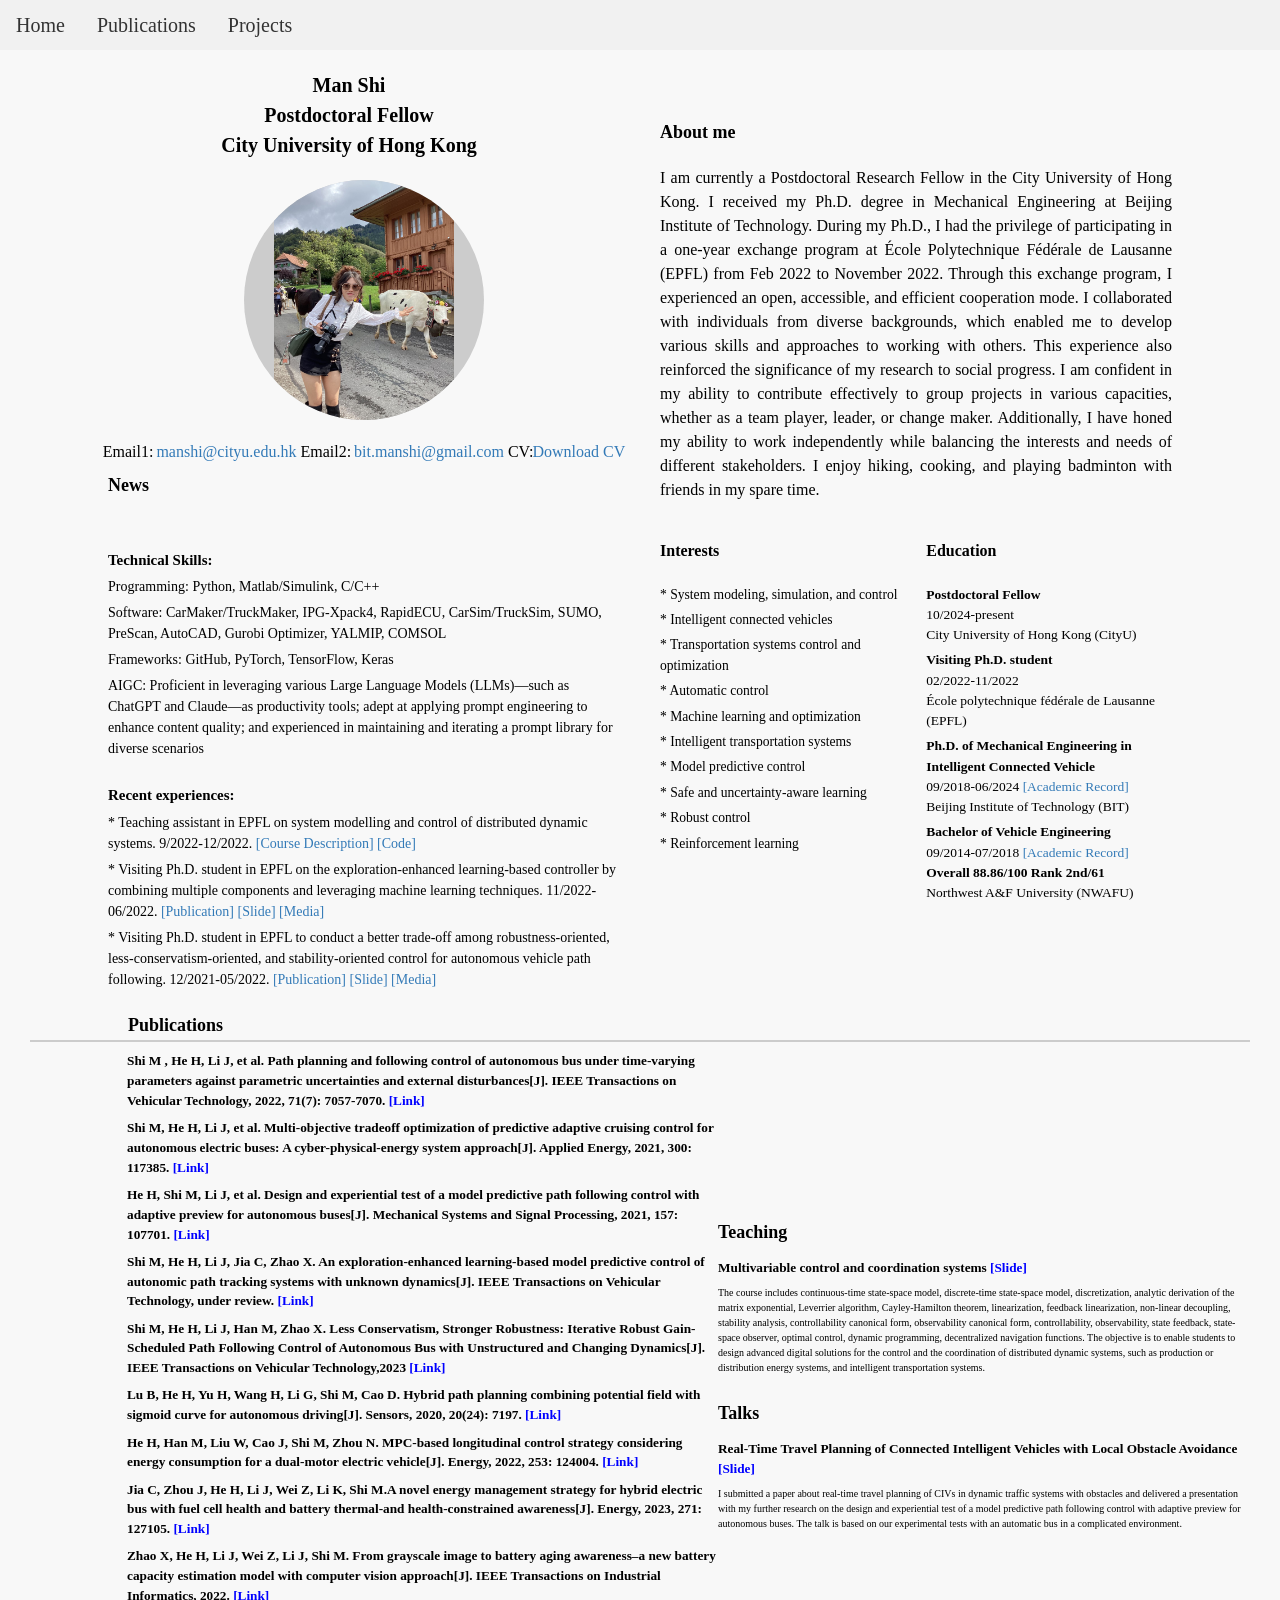
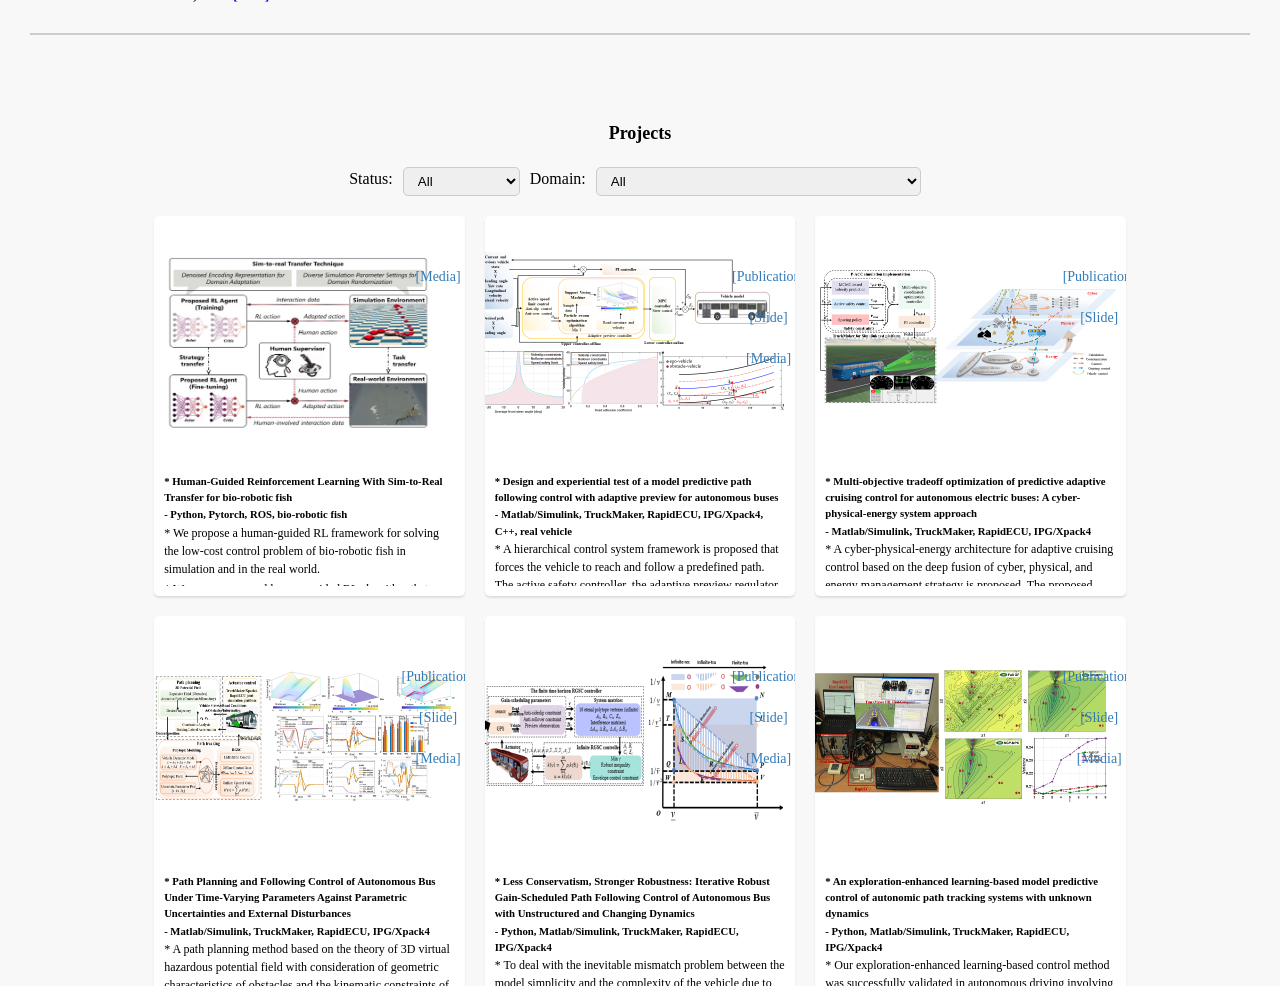
<file: index.html>
<!-- <!DOCTYPE html>
<html>
 <head>
   <title>MAN SHI Portfolio</title>
  <link rel="stylesheet" href="css/styles.css">

 </head>
 <body>
   <nav>
     <ul>
       <li><a href=”/”>Home</a></li>
       <li><a href=”/about”>About</a></li>
       <li><a href=”/resume”>Resume</a></li>
       <li><a href=”/blog”>Blog</a></li>
     </ul>
   </nav>
   <div class=”container”>
     <div class=”blurb”>
       <h1>Hi, I am MAN SHI!</h1>
       <p>This is my first page for my personal website!</a></p>
     </div>
   </div>
   <footer>
   <ul>
     <li><a href=”mailto:BIT.MANSHI@GMAIL.COM”>YOUREMAIL</a></li>
   </ul>
   </footer>
 </body>
</html> -->

<!DOCTYPE html>
<!-- saved from url=(0031)https://juwu-19.github.io/#home -->
<html><head><meta http-equiv="Content-Type" content="text/html; charset=UTF-8">
    

    <!-- other head elements here -->
    <title>Man-Shi Personal Website</title>
    <link rel="stylesheet" href="https://manshi-18.github.io/css/styles.css">
<!--     <script src="https://polyfill.io/v3/polyfill.min.js?features=es6"></script>
    <script src="https://github.com/ManShi-18/ManShi-18.github.io/blob/main/MathJax.js.%E4%B8%8B%E8%BD%BD" id=""></script> -->
    <style>
        /* Style for the horizontal lines */
        hr {
            margin: 30px 30px;
            border: none;
            border-top: 2px solid #ccc;
        }
    </style>
<style type="text/css">.MathJax_Hover_Frame {border-radius: .25em; -webkit-border-radius: .25em; -moz-border-radius: .25em; -khtml-border-radius: .25em; box-shadow: 0px 0px 15px #83A; -webkit-box-shadow: 0px 0px 15px #83A; -moz-box-shadow: 0px 0px 15px #83A; -khtml-box-shadow: 0px 0px 15px #83A; border: 1px solid #A6D ! important; display: inline-block; position: absolute}
.MathJax_Menu_Button .MathJax_Hover_Arrow {position: absolute; cursor: pointer; display: inline-block; border: 2px solid #AAA; border-radius: 4px; -webkit-border-radius: 4px; -moz-border-radius: 4px; -khtml-border-radius: 4px; font-family: 'Courier New',Courier; font-size: 9px; color: #F0F0F0}
.MathJax_Menu_Button .MathJax_Hover_Arrow span {display: block; background-color: #AAA; border: 1px solid; border-radius: 3px; line-height: 0; padding: 4px}
.MathJax_Hover_Arrow:hover {color: white!important; border: 2px solid #CCC!important}
.MathJax_Hover_Arrow:hover span {background-color: #CCC!important}
</style><style type="text/css">#MathJax_About {position: fixed; left: 50%; width: auto; text-align: center; border: 3px outset; padding: 1em 2em; background-color: #DDDDDD; color: black; cursor: default; font-family: message-box; font-size: 120%; font-style: normal; text-indent: 0; text-transform: none; line-height: normal; letter-spacing: normal; word-spacing: normal; word-wrap: normal; white-space: nowrap; float: none; z-index: 201; border-radius: 15px; -webkit-border-radius: 15px; -moz-border-radius: 15px; -khtml-border-radius: 15px; box-shadow: 0px 10px 20px #808080; -webkit-box-shadow: 0px 10px 20px #808080; -moz-box-shadow: 0px 10px 20px #808080; -khtml-box-shadow: 0px 10px 20px #808080; filter: progid:DXImageTransform.Microsoft.dropshadow(OffX=2, OffY=2, Color='gray', Positive='true')}
#MathJax_About.MathJax_MousePost {outline: none}
.MathJax_Menu {position: absolute; background-color: white; color: black; width: auto; padding: 2px; border: 1px solid #CCCCCC; margin: 0; cursor: default; font: menu; text-align: left; text-indent: 0; text-transform: none; line-height: normal; letter-spacing: normal; word-spacing: normal; word-wrap: normal; white-space: nowrap; float: none; z-index: 201; box-shadow: 0px 10px 20px #808080; -webkit-box-shadow: 0px 10px 20px #808080; -moz-box-shadow: 0px 10px 20px #808080; -khtml-box-shadow: 0px 10px 20px #808080; filter: progid:DXImageTransform.Microsoft.dropshadow(OffX=2, OffY=2, Color='gray', Positive='true')}
.MathJax_MenuItem {padding: 2px 2em; background: transparent}
.MathJax_MenuArrow {position: absolute; right: .5em; padding-top: .25em; color: #666666; font-size: .75em}
.MathJax_MenuActive .MathJax_MenuArrow {color: white}
.MathJax_MenuArrow.RTL {left: .5em; right: auto}
.MathJax_MenuCheck {position: absolute; left: .7em}
.MathJax_MenuCheck.RTL {right: .7em; left: auto}
.MathJax_MenuRadioCheck {position: absolute; left: 1em}
.MathJax_MenuRadioCheck.RTL {right: 1em; left: auto}
.MathJax_MenuLabel {padding: 2px 2em 4px 1.33em; font-style: italic}
.MathJax_MenuRule {border-top: 1px solid #CCCCCC; margin: 4px 1px 0px}
.MathJax_MenuDisabled {color: GrayText}
.MathJax_MenuActive {background-color: Highlight; color: HighlightText}
.MathJax_MenuDisabled:focus, .MathJax_MenuLabel:focus {background-color: #E8E8E8}
.MathJax_ContextMenu:focus {outline: none}
.MathJax_ContextMenu .MathJax_MenuItem:focus {outline: none}
#MathJax_AboutClose {top: .2em; right: .2em}
.MathJax_Menu .MathJax_MenuClose {top: -10px; left: -10px}
.MathJax_MenuClose {position: absolute; cursor: pointer; display: inline-block; border: 2px solid #AAA; border-radius: 18px; -webkit-border-radius: 18px; -moz-border-radius: 18px; -khtml-border-radius: 18px; font-family: 'Courier New',Courier; font-size: 24px; color: #F0F0F0}
.MathJax_MenuClose span {display: block; background-color: #AAA; border: 1.5px solid; border-radius: 18px; -webkit-border-radius: 18px; -moz-border-radius: 18px; -khtml-border-radius: 18px; line-height: 0; padding: 8px 0 6px}
.MathJax_MenuClose:hover {color: white!important; border: 2px solid #CCC!important}
.MathJax_MenuClose:hover span {background-color: #CCC!important}
.MathJax_MenuClose:hover:focus {outline: none}
</style><style type="text/css">.MathJax_Preview .MJXf-math {color: inherit!important}
</style><style type="text/css">.MJX_Assistive_MathML {position: absolute!important; top: 0; left: 0; clip: rect(1px, 1px, 1px, 1px); padding: 1px 0 0 0!important; border: 0!important; height: 1px!important; width: 1px!important; overflow: hidden!important; display: block!important; -webkit-touch-callout: none; -webkit-user-select: none; -khtml-user-select: none; -moz-user-select: none; -ms-user-select: none; user-select: none}
.MJX_Assistive_MathML.MJX_Assistive_MathML_Block {width: 100%!important}
</style><style type="text/css">#MathJax_Zoom {position: absolute; background-color: #F0F0F0; overflow: auto; display: block; z-index: 301; padding: .5em; border: 1px solid black; margin: 0; font-weight: normal; font-style: normal; text-align: left; text-indent: 0; text-transform: none; line-height: normal; letter-spacing: normal; word-spacing: normal; word-wrap: normal; white-space: nowrap; float: none; -webkit-box-sizing: content-box; -moz-box-sizing: content-box; box-sizing: content-box; box-shadow: 5px 5px 15px #AAAAAA; -webkit-box-shadow: 5px 5px 15px #AAAAAA; -moz-box-shadow: 5px 5px 15px #AAAAAA; -khtml-box-shadow: 5px 5px 15px #AAAAAA; filter: progid:DXImageTransform.Microsoft.dropshadow(OffX=2, OffY=2, Color='gray', Positive='true')}
#MathJax_ZoomOverlay {position: absolute; left: 0; top: 0; z-index: 300; display: inline-block; width: 100%; height: 100%; border: 0; padding: 0; margin: 0; background-color: white; opacity: 0; filter: alpha(opacity=0)}
#MathJax_ZoomFrame {position: relative; display: inline-block; height: 0; width: 0}
#MathJax_ZoomEventTrap {position: absolute; left: 0; top: 0; z-index: 302; display: inline-block; border: 0; padding: 0; margin: 0; background-color: white; opacity: 0; filter: alpha(opacity=0)}
</style><style type="text/css">.MathJax_Preview {color: #888}
#MathJax_Message {position: fixed; left: 1em; bottom: 1.5em; background-color: #E6E6E6; border: 1px solid #959595; margin: 0px; padding: 2px 8px; z-index: 102; color: black; font-size: 80%; width: auto; white-space: nowrap}
#MathJax_MSIE_Frame {position: absolute; top: 0; left: 0; width: 0px; z-index: 101; border: 0px; margin: 0px; padding: 0px}
.MathJax_Error {color: #CC0000; font-style: italic}
</style><style type="text/css">.MJXp-script {font-size: .8em}
.MJXp-right {-webkit-transform-origin: right; -moz-transform-origin: right; -ms-transform-origin: right; -o-transform-origin: right; transform-origin: right}
.MJXp-bold {font-weight: bold}
.MJXp-italic {font-style: italic}
.MJXp-scr {font-family: MathJax_Script,'Times New Roman',Times,STIXGeneral,serif}
.MJXp-frak {font-family: MathJax_Fraktur,'Times New Roman',Times,STIXGeneral,serif}
.MJXp-sf {font-family: MathJax_SansSerif,'Times New Roman',Times,STIXGeneral,serif}
.MJXp-cal {font-family: MathJax_Caligraphic,'Times New Roman',Times,STIXGeneral,serif}
.MJXp-mono {font-family: MathJax_Typewriter,'Times New Roman',Times,STIXGeneral,serif}
.MJXp-largeop {font-size: 150%}
.MJXp-largeop.MJXp-int {vertical-align: -.2em}
.MJXp-math {display: inline-block; line-height: 1.2; text-indent: 0; font-family: 'Times New Roman',Times,STIXGeneral,serif; white-space: nowrap; border-collapse: collapse}
.MJXp-display {display: block; text-align: center; margin: 1em 0}
.MJXp-math span {display: inline-block}
.MJXp-box {display: block!important; text-align: center}
.MJXp-box:after {content: " "}
.MJXp-rule {display: block!important; margin-top: .1em}
.MJXp-char {display: block!important}
.MJXp-mo {margin: 0 .15em}
.MJXp-mfrac {margin: 0 .125em; vertical-align: .25em}
.MJXp-denom {display: inline-table!important; width: 100%}
.MJXp-denom > * {display: table-row!important}
.MJXp-surd {vertical-align: top}
.MJXp-surd > * {display: block!important}
.MJXp-script-box > *  {display: table!important; height: 50%}
.MJXp-script-box > * > * {display: table-cell!important; vertical-align: top}
.MJXp-script-box > *:last-child > * {vertical-align: bottom}
.MJXp-script-box > * > * > * {display: block!important}
.MJXp-mphantom {visibility: hidden}
.MJXp-munderover {display: inline-table!important}
.MJXp-over {display: inline-block!important; text-align: center}
.MJXp-over > * {display: block!important}
.MJXp-munderover > * {display: table-row!important}
.MJXp-mtable {vertical-align: .25em; margin: 0 .125em}
.MJXp-mtable > * {display: inline-table!important; vertical-align: middle}
.MJXp-mtr {display: table-row!important}
.MJXp-mtd {display: table-cell!important; text-align: center; padding: .5em 0 0 .5em}
.MJXp-mtr > .MJXp-mtd:first-child {padding-left: 0}
.MJXp-mtr:first-child > .MJXp-mtd {padding-top: 0}
.MJXp-mlabeledtr {display: table-row!important}
.MJXp-mlabeledtr > .MJXp-mtd:first-child {padding-left: 0}
.MJXp-mlabeledtr:first-child > .MJXp-mtd {padding-top: 0}
.MJXp-merror {background-color: #FFFF88; color: #CC0000; border: 1px solid #CC0000; padding: 1px 3px; font-style: normal; font-size: 90%}
.MJXp-scale0 {-webkit-transform: scaleX(.0); -moz-transform: scaleX(.0); -ms-transform: scaleX(.0); -o-transform: scaleX(.0); transform: scaleX(.0)}
.MJXp-scale1 {-webkit-transform: scaleX(.1); -moz-transform: scaleX(.1); -ms-transform: scaleX(.1); -o-transform: scaleX(.1); transform: scaleX(.1)}
.MJXp-scale2 {-webkit-transform: scaleX(.2); -moz-transform: scaleX(.2); -ms-transform: scaleX(.2); -o-transform: scaleX(.2); transform: scaleX(.2)}
.MJXp-scale3 {-webkit-transform: scaleX(.3); -moz-transform: scaleX(.3); -ms-transform: scaleX(.3); -o-transform: scaleX(.3); transform: scaleX(.3)}
.MJXp-scale4 {-webkit-transform: scaleX(.4); -moz-transform: scaleX(.4); -ms-transform: scaleX(.4); -o-transform: scaleX(.4); transform: scaleX(.4)}
.MJXp-scale5 {-webkit-transform: scaleX(.5); -moz-transform: scaleX(.5); -ms-transform: scaleX(.5); -o-transform: scaleX(.5); transform: scaleX(.5)}
.MJXp-scale6 {-webkit-transform: scaleX(.6); -moz-transform: scaleX(.6); -ms-transform: scaleX(.6); -o-transform: scaleX(.6); transform: scaleX(.6)}
.MJXp-scale7 {-webkit-transform: scaleX(.7); -moz-transform: scaleX(.7); -ms-transform: scaleX(.7); -o-transform: scaleX(.7); transform: scaleX(.7)}
.MJXp-scale8 {-webkit-transform: scaleX(.8); -moz-transform: scaleX(.8); -ms-transform: scaleX(.8); -o-transform: scaleX(.8); transform: scaleX(.8)}
.MJXp-scale9 {-webkit-transform: scaleX(.9); -moz-transform: scaleX(.9); -ms-transform: scaleX(.9); -o-transform: scaleX(.9); transform: scaleX(.9)}
.MathJax_PHTML .noError {vertical-align: ; font-size: 90%; text-align: left; color: black; padding: 1px 3px; border: 1px solid}
</style><style type="text/css">.mjx-chtml {display: inline-block; line-height: 0; text-indent: 0; text-align: left; text-transform: none; font-style: normal; font-weight: normal; font-size: 100%; font-size-adjust: none; letter-spacing: normal; word-wrap: normal; word-spacing: normal; white-space: nowrap; float: none; direction: ltr; max-width: none; max-height: none; min-width: 0; min-height: 0; border: 0; margin: 0; padding: 1px 0}
.MJXc-display {display: block; text-align: center; margin: 1em 0; padding: 0}
.mjx-chtml[tabindex]:focus, body :focus .mjx-chtml[tabindex] {display: inline-table}
.mjx-full-width {text-align: center; display: table-cell!important; width: 10000em}
.mjx-math {display: inline-block; border-collapse: separate; border-spacing: 0}
.mjx-math * {display: inline-block; -webkit-box-sizing: content-box!important; -moz-box-sizing: content-box!important; box-sizing: content-box!important; text-align: left}
.mjx-numerator {display: block; text-align: center}
.mjx-denominator {display: block; text-align: center}
.MJXc-stacked {height: 0; position: relative}
.MJXc-stacked > * {position: absolute}
.MJXc-bevelled > * {display: inline-block}
.mjx-stack {display: inline-block}
.mjx-op {display: block}
.mjx-under {display: table-cell}
.mjx-over {display: block}
.mjx-over > * {padding-left: 0px!important; padding-right: 0px!important}
.mjx-under > * {padding-left: 0px!important; padding-right: 0px!important}
.mjx-stack > .mjx-sup {display: block}
.mjx-stack > .mjx-sub {display: block}
.mjx-prestack > .mjx-presup {display: block}
.mjx-prestack > .mjx-presub {display: block}
.mjx-delim-h > .mjx-char {display: inline-block}
.mjx-surd {vertical-align: top}
.mjx-mphantom * {visibility: hidden}
.mjx-merror {background-color: #FFFF88; color: #CC0000; border: 1px solid #CC0000; padding: 2px 3px; font-style: normal; font-size: 90%}
.mjx-annotation-xml {line-height: normal}
.mjx-menclose > svg {fill: none; stroke: currentColor}
.mjx-mtr {display: table-row}
.mjx-mlabeledtr {display: table-row}
.mjx-mtd {display: table-cell; text-align: center}
.mjx-label {display: table-row}
.mjx-box {display: inline-block}
.mjx-block {display: block}
.mjx-span {display: inline}
.mjx-char {display: block; white-space: pre}
.mjx-itable {display: inline-table; width: auto}
.mjx-row {display: table-row}
.mjx-cell {display: table-cell}
.mjx-table {display: table; width: 100%}
.mjx-line {display: block; height: 0}
.mjx-strut {width: 0; padding-top: 1em}
.mjx-vsize {width: 0}
.MJXc-space1 {margin-left: .167em}
.MJXc-space2 {margin-left: .222em}
.MJXc-space3 {margin-left: .278em}
.mjx-chartest {display: block; visibility: hidden; position: absolute; top: 0; line-height: normal; font-size: 500%}
.mjx-chartest .mjx-char {display: inline}
.mjx-chartest .mjx-box {padding-top: 1000px}
.MJXc-processing {visibility: hidden; position: fixed; width: 0; height: 0; overflow: hidden}
.MJXc-processed {display: none}
.mjx-test {display: block; font-style: normal; font-weight: normal; font-size: 100%; font-size-adjust: none; text-indent: 0; text-transform: none; letter-spacing: normal; word-spacing: normal; overflow: hidden; height: 1px}
.mjx-ex-box-test {position: absolute; width: 1px; height: 60ex}
.mjx-line-box-test {display: table!important}
.mjx-line-box-test span {display: table-cell!important; width: 10000em!important; min-width: 0; max-width: none; padding: 0; border: 0; margin: 0}
#MathJax_CHTML_Tooltip {background-color: InfoBackground; color: InfoText; border: 1px solid black; box-shadow: 2px 2px 5px #AAAAAA; -webkit-box-shadow: 2px 2px 5px #AAAAAA; -moz-box-shadow: 2px 2px 5px #AAAAAA; -khtml-box-shadow: 2px 2px 5px #AAAAAA; padding: 3px 4px; z-index: 401; position: absolute; left: 0; top: 0; width: auto; height: auto; display: none}
.mjx-chtml .mjx-noError {line-height: 1.2; vertical-align: ; font-size: 90%; text-align: left; color: black; padding: 1px 3px; border: 1px solid}
.MJXc-TeX-unknown-R {font-family: STIXGeneral,'Cambria Math','Arial Unicode MS',serif; font-style: normal; font-weight: normal}
.MJXc-TeX-unknown-I {font-family: STIXGeneral,'Cambria Math','Arial Unicode MS',serif; font-style: italic; font-weight: normal}
.MJXc-TeX-unknown-B {font-family: STIXGeneral,'Cambria Math','Arial Unicode MS',serif; font-style: normal; font-weight: bold}
.MJXc-TeX-unknown-BI {font-family: STIXGeneral,'Cambria Math','Arial Unicode MS',serif; font-style: italic; font-weight: bold}
.MJXc-TeX-ams-R {font-family: MJXc-TeX-ams-R,MJXc-TeX-ams-Rw}
.MJXc-TeX-cal-B {font-family: MJXc-TeX-cal-B,MJXc-TeX-cal-Bx,MJXc-TeX-cal-Bw}
.MJXc-TeX-frak-R {font-family: MJXc-TeX-frak-R,MJXc-TeX-frak-Rw}
.MJXc-TeX-frak-B {font-family: MJXc-TeX-frak-B,MJXc-TeX-frak-Bx,MJXc-TeX-frak-Bw}
.MJXc-TeX-math-BI {font-family: MJXc-TeX-math-BI,MJXc-TeX-math-BIx,MJXc-TeX-math-BIw}
.MJXc-TeX-sans-R {font-family: MJXc-TeX-sans-R,MJXc-TeX-sans-Rw}
.MJXc-TeX-sans-B {font-family: MJXc-TeX-sans-B,MJXc-TeX-sans-Bx,MJXc-TeX-sans-Bw}
.MJXc-TeX-sans-I {font-family: MJXc-TeX-sans-I,MJXc-TeX-sans-Ix,MJXc-TeX-sans-Iw}
.MJXc-TeX-script-R {font-family: MJXc-TeX-script-R,MJXc-TeX-script-Rw}
.MJXc-TeX-type-R {font-family: MJXc-TeX-type-R,MJXc-TeX-type-Rw}
.MJXc-TeX-cal-R {font-family: MJXc-TeX-cal-R,MJXc-TeX-cal-Rw}
.MJXc-TeX-main-B {font-family: MJXc-TeX-main-B,MJXc-TeX-main-Bx,MJXc-TeX-main-Bw}
.MJXc-TeX-main-I {font-family: MJXc-TeX-main-I,MJXc-TeX-main-Ix,MJXc-TeX-main-Iw}
.MJXc-TeX-main-R {font-family: MJXc-TeX-main-R,MJXc-TeX-main-Rw}
.MJXc-TeX-math-I {font-family: MJXc-TeX-math-I,MJXc-TeX-math-Ix,MJXc-TeX-math-Iw}
.MJXc-TeX-size1-R {font-family: MJXc-TeX-size1-R,MJXc-TeX-size1-Rw}
.MJXc-TeX-size2-R {font-family: MJXc-TeX-size2-R,MJXc-TeX-size2-Rw}
.MJXc-TeX-size3-R {font-family: MJXc-TeX-size3-R,MJXc-TeX-size3-Rw}
.MJXc-TeX-size4-R {font-family: MJXc-TeX-size4-R,MJXc-TeX-size4-Rw}
@font-face {font-family: MJXc-TeX-ams-R; src: local('MathJax_AMS'), local('MathJax_AMS-Regular')}
@font-face {font-family: MJXc-TeX-ams-Rw; src /*1*/: url('https://cdnjs.cloudflare.com/ajax/libs/mathjax/2.7.1/fonts/HTML-CSS/TeX/eot/MathJax_AMS-Regular.eot'); src /*2*/: url('https://cdnjs.cloudflare.com/ajax/libs/mathjax/2.7.1/fonts/HTML-CSS/TeX/woff/MathJax_AMS-Regular.woff') format('woff'), url('https://cdnjs.cloudflare.com/ajax/libs/mathjax/2.7.1/fonts/HTML-CSS/TeX/otf/MathJax_AMS-Regular.otf') format('opentype')}
@font-face {font-family: MJXc-TeX-cal-B; src: local('MathJax_Caligraphic Bold'), local('MathJax_Caligraphic-Bold')}
@font-face {font-family: MJXc-TeX-cal-Bx; src: local('MathJax_Caligraphic'); font-weight: bold}
@font-face {font-family: MJXc-TeX-cal-Bw; src /*1*/: url('https://cdnjs.cloudflare.com/ajax/libs/mathjax/2.7.1/fonts/HTML-CSS/TeX/eot/MathJax_Caligraphic-Bold.eot'); src /*2*/: url('https://cdnjs.cloudflare.com/ajax/libs/mathjax/2.7.1/fonts/HTML-CSS/TeX/woff/MathJax_Caligraphic-Bold.woff') format('woff'), url('https://cdnjs.cloudflare.com/ajax/libs/mathjax/2.7.1/fonts/HTML-CSS/TeX/otf/MathJax_Caligraphic-Bold.otf') format('opentype')}
@font-face {font-family: MJXc-TeX-frak-R; src: local('MathJax_Fraktur'), local('MathJax_Fraktur-Regular')}
@font-face {font-family: MJXc-TeX-frak-Rw; src /*1*/: url('https://cdnjs.cloudflare.com/ajax/libs/mathjax/2.7.1/fonts/HTML-CSS/TeX/eot/MathJax_Fraktur-Regular.eot'); src /*2*/: url('https://cdnjs.cloudflare.com/ajax/libs/mathjax/2.7.1/fonts/HTML-CSS/TeX/woff/MathJax_Fraktur-Regular.woff') format('woff'), url('https://cdnjs.cloudflare.com/ajax/libs/mathjax/2.7.1/fonts/HTML-CSS/TeX/otf/MathJax_Fraktur-Regular.otf') format('opentype')}
@font-face {font-family: MJXc-TeX-frak-B; src: local('MathJax_Fraktur Bold'), local('MathJax_Fraktur-Bold')}
@font-face {font-family: MJXc-TeX-frak-Bx; src: local('MathJax_Fraktur'); font-weight: bold}
@font-face {font-family: MJXc-TeX-frak-Bw; src /*1*/: url('https://cdnjs.cloudflare.com/ajax/libs/mathjax/2.7.1/fonts/HTML-CSS/TeX/eot/MathJax_Fraktur-Bold.eot'); src /*2*/: url('https://cdnjs.cloudflare.com/ajax/libs/mathjax/2.7.1/fonts/HTML-CSS/TeX/woff/MathJax_Fraktur-Bold.woff') format('woff'), url('https://cdnjs.cloudflare.com/ajax/libs/mathjax/2.7.1/fonts/HTML-CSS/TeX/otf/MathJax_Fraktur-Bold.otf') format('opentype')}
@font-face {font-family: MJXc-TeX-math-BI; src: local('MathJax_Math BoldItalic'), local('MathJax_Math-BoldItalic')}
@font-face {font-family: MJXc-TeX-math-BIx; src: local('MathJax_Math'); font-weight: bold; font-style: italic}
@font-face {font-family: MJXc-TeX-math-BIw; src /*1*/: url('https://cdnjs.cloudflare.com/ajax/libs/mathjax/2.7.1/fonts/HTML-CSS/TeX/eot/MathJax_Math-BoldItalic.eot'); src /*2*/: url('https://cdnjs.cloudflare.com/ajax/libs/mathjax/2.7.1/fonts/HTML-CSS/TeX/woff/MathJax_Math-BoldItalic.woff') format('woff'), url('https://cdnjs.cloudflare.com/ajax/libs/mathjax/2.7.1/fonts/HTML-CSS/TeX/otf/MathJax_Math-BoldItalic.otf') format('opentype')}
@font-face {font-family: MJXc-TeX-sans-R; src: local('MathJax_SansSerif'), local('MathJax_SansSerif-Regular')}
@font-face {font-family: MJXc-TeX-sans-Rw; src /*1*/: url('https://cdnjs.cloudflare.com/ajax/libs/mathjax/2.7.1/fonts/HTML-CSS/TeX/eot/MathJax_SansSerif-Regular.eot'); src /*2*/: url('https://cdnjs.cloudflare.com/ajax/libs/mathjax/2.7.1/fonts/HTML-CSS/TeX/woff/MathJax_SansSerif-Regular.woff') format('woff'), url('https://cdnjs.cloudflare.com/ajax/libs/mathjax/2.7.1/fonts/HTML-CSS/TeX/otf/MathJax_SansSerif-Regular.otf') format('opentype')}
@font-face {font-family: MJXc-TeX-sans-B; src: local('MathJax_SansSerif Bold'), local('MathJax_SansSerif-Bold')}
@font-face {font-family: MJXc-TeX-sans-Bx; src: local('MathJax_SansSerif'); font-weight: bold}
@font-face {font-family: MJXc-TeX-sans-Bw; src /*1*/: url('https://cdnjs.cloudflare.com/ajax/libs/mathjax/2.7.1/fonts/HTML-CSS/TeX/eot/MathJax_SansSerif-Bold.eot'); src /*2*/: url('https://cdnjs.cloudflare.com/ajax/libs/mathjax/2.7.1/fonts/HTML-CSS/TeX/woff/MathJax_SansSerif-Bold.woff') format('woff'), url('https://cdnjs.cloudflare.com/ajax/libs/mathjax/2.7.1/fonts/HTML-CSS/TeX/otf/MathJax_SansSerif-Bold.otf') format('opentype')}
@font-face {font-family: MJXc-TeX-sans-I; src: local('MathJax_SansSerif Italic'), local('MathJax_SansSerif-Italic')}
@font-face {font-family: MJXc-TeX-sans-Ix; src: local('MathJax_SansSerif'); font-style: italic}
@font-face {font-family: MJXc-TeX-sans-Iw; src /*1*/: url('https://cdnjs.cloudflare.com/ajax/libs/mathjax/2.7.1/fonts/HTML-CSS/TeX/eot/MathJax_SansSerif-Italic.eot'); src /*2*/: url('https://cdnjs.cloudflare.com/ajax/libs/mathjax/2.7.1/fonts/HTML-CSS/TeX/woff/MathJax_SansSerif-Italic.woff') format('woff'), url('https://cdnjs.cloudflare.com/ajax/libs/mathjax/2.7.1/fonts/HTML-CSS/TeX/otf/MathJax_SansSerif-Italic.otf') format('opentype')}
@font-face {font-family: MJXc-TeX-script-R; src: local('MathJax_Script'), local('MathJax_Script-Regular')}
@font-face {font-family: MJXc-TeX-script-Rw; src /*1*/: url('https://cdnjs.cloudflare.com/ajax/libs/mathjax/2.7.1/fonts/HTML-CSS/TeX/eot/MathJax_Script-Regular.eot'); src /*2*/: url('https://cdnjs.cloudflare.com/ajax/libs/mathjax/2.7.1/fonts/HTML-CSS/TeX/woff/MathJax_Script-Regular.woff') format('woff'), url('https://cdnjs.cloudflare.com/ajax/libs/mathjax/2.7.1/fonts/HTML-CSS/TeX/otf/MathJax_Script-Regular.otf') format('opentype')}
@font-face {font-family: MJXc-TeX-type-R; src: local('MathJax_Typewriter'), local('MathJax_Typewriter-Regular')}
@font-face {font-family: MJXc-TeX-type-Rw; src /*1*/: url('https://cdnjs.cloudflare.com/ajax/libs/mathjax/2.7.1/fonts/HTML-CSS/TeX/eot/MathJax_Typewriter-Regular.eot'); src /*2*/: url('https://cdnjs.cloudflare.com/ajax/libs/mathjax/2.7.1/fonts/HTML-CSS/TeX/woff/MathJax_Typewriter-Regular.woff') format('woff'), url('https://cdnjs.cloudflare.com/ajax/libs/mathjax/2.7.1/fonts/HTML-CSS/TeX/otf/MathJax_Typewriter-Regular.otf') format('opentype')}
@font-face {font-family: MJXc-TeX-cal-R; src: local('MathJax_Caligraphic'), local('MathJax_Caligraphic-Regular')}
@font-face {font-family: MJXc-TeX-cal-Rw; src /*1*/: url('https://cdnjs.cloudflare.com/ajax/libs/mathjax/2.7.1/fonts/HTML-CSS/TeX/eot/MathJax_Caligraphic-Regular.eot'); src /*2*/: url('https://cdnjs.cloudflare.com/ajax/libs/mathjax/2.7.1/fonts/HTML-CSS/TeX/woff/MathJax_Caligraphic-Regular.woff') format('woff'), url('https://cdnjs.cloudflare.com/ajax/libs/mathjax/2.7.1/fonts/HTML-CSS/TeX/otf/MathJax_Caligraphic-Regular.otf') format('opentype')}
@font-face {font-family: MJXc-TeX-main-B; src: local('MathJax_Main Bold'), local('MathJax_Main-Bold')}
@font-face {font-family: MJXc-TeX-main-Bx; src: local('MathJax_Main'); font-weight: bold}
@font-face {font-family: MJXc-TeX-main-Bw; src /*1*/: url('https://cdnjs.cloudflare.com/ajax/libs/mathjax/2.7.1/fonts/HTML-CSS/TeX/eot/MathJax_Main-Bold.eot'); src /*2*/: url('https://cdnjs.cloudflare.com/ajax/libs/mathjax/2.7.1/fonts/HTML-CSS/TeX/woff/MathJax_Main-Bold.woff') format('woff'), url('https://cdnjs.cloudflare.com/ajax/libs/mathjax/2.7.1/fonts/HTML-CSS/TeX/otf/MathJax_Main-Bold.otf') format('opentype')}
@font-face {font-family: MJXc-TeX-main-I; src: local('MathJax_Main Italic'), local('MathJax_Main-Italic')}
@font-face {font-family: MJXc-TeX-main-Ix; src: local('MathJax_Main'); font-style: italic}
@font-face {font-family: MJXc-TeX-main-Iw; src /*1*/: url('https://cdnjs.cloudflare.com/ajax/libs/mathjax/2.7.1/fonts/HTML-CSS/TeX/eot/MathJax_Main-Italic.eot'); src /*2*/: url('https://cdnjs.cloudflare.com/ajax/libs/mathjax/2.7.1/fonts/HTML-CSS/TeX/woff/MathJax_Main-Italic.woff') format('woff'), url('https://cdnjs.cloudflare.com/ajax/libs/mathjax/2.7.1/fonts/HTML-CSS/TeX/otf/MathJax_Main-Italic.otf') format('opentype')}
@font-face {font-family: MJXc-TeX-main-R; src: local('MathJax_Main'), local('MathJax_Main-Regular')}
@font-face {font-family: MJXc-TeX-main-Rw; src /*1*/: url('https://cdnjs.cloudflare.com/ajax/libs/mathjax/2.7.1/fonts/HTML-CSS/TeX/eot/MathJax_Main-Regular.eot'); src /*2*/: url('https://cdnjs.cloudflare.com/ajax/libs/mathjax/2.7.1/fonts/HTML-CSS/TeX/woff/MathJax_Main-Regular.woff') format('woff'), url('https://cdnjs.cloudflare.com/ajax/libs/mathjax/2.7.1/fonts/HTML-CSS/TeX/otf/MathJax_Main-Regular.otf') format('opentype')}
@font-face {font-family: MJXc-TeX-math-I; src: local('MathJax_Math Italic'), local('MathJax_Math-Italic')}
@font-face {font-family: MJXc-TeX-math-Ix; src: local('MathJax_Math'); font-style: italic}
@font-face {font-family: MJXc-TeX-math-Iw; src /*1*/: url('https://cdnjs.cloudflare.com/ajax/libs/mathjax/2.7.1/fonts/HTML-CSS/TeX/eot/MathJax_Math-Italic.eot'); src /*2*/: url('https://cdnjs.cloudflare.com/ajax/libs/mathjax/2.7.1/fonts/HTML-CSS/TeX/woff/MathJax_Math-Italic.woff') format('woff'), url('https://cdnjs.cloudflare.com/ajax/libs/mathjax/2.7.1/fonts/HTML-CSS/TeX/otf/MathJax_Math-Italic.otf') format('opentype')}
@font-face {font-family: MJXc-TeX-size1-R; src: local('MathJax_Size1'), local('MathJax_Size1-Regular')}
@font-face {font-family: MJXc-TeX-size1-Rw; src /*1*/: url('https://cdnjs.cloudflare.com/ajax/libs/mathjax/2.7.1/fonts/HTML-CSS/TeX/eot/MathJax_Size1-Regular.eot'); src /*2*/: url('https://cdnjs.cloudflare.com/ajax/libs/mathjax/2.7.1/fonts/HTML-CSS/TeX/woff/MathJax_Size1-Regular.woff') format('woff'), url('https://cdnjs.cloudflare.com/ajax/libs/mathjax/2.7.1/fonts/HTML-CSS/TeX/otf/MathJax_Size1-Regular.otf') format('opentype')}
@font-face {font-family: MJXc-TeX-size2-R; src: local('MathJax_Size2'), local('MathJax_Size2-Regular')}
@font-face {font-family: MJXc-TeX-size2-Rw; src /*1*/: url('https://cdnjs.cloudflare.com/ajax/libs/mathjax/2.7.1/fonts/HTML-CSS/TeX/eot/MathJax_Size2-Regular.eot'); src /*2*/: url('https://cdnjs.cloudflare.com/ajax/libs/mathjax/2.7.1/fonts/HTML-CSS/TeX/woff/MathJax_Size2-Regular.woff') format('woff'), url('https://cdnjs.cloudflare.com/ajax/libs/mathjax/2.7.1/fonts/HTML-CSS/TeX/otf/MathJax_Size2-Regular.otf') format('opentype')}
@font-face {font-family: MJXc-TeX-size3-R; src: local('MathJax_Size3'), local('MathJax_Size3-Regular')}
@font-face {font-family: MJXc-TeX-size3-Rw; src /*1*/: url('https://cdnjs.cloudflare.com/ajax/libs/mathjax/2.7.1/fonts/HTML-CSS/TeX/eot/MathJax_Size3-Regular.eot'); src /*2*/: url('https://cdnjs.cloudflare.com/ajax/libs/mathjax/2.7.1/fonts/HTML-CSS/TeX/woff/MathJax_Size3-Regular.woff') format('woff'), url('https://cdnjs.cloudflare.com/ajax/libs/mathjax/2.7.1/fonts/HTML-CSS/TeX/otf/MathJax_Size3-Regular.otf') format('opentype')}
@font-face {font-family: MJXc-TeX-size4-R; src: local('MathJax_Size4'), local('MathJax_Size4-Regular')}
@font-face {font-family: MJXc-TeX-size4-Rw; src /*1*/: url('https://cdnjs.cloudflare.com/ajax/libs/mathjax/2.7.1/fonts/HTML-CSS/TeX/eot/MathJax_Size4-Regular.eot'); src /*2*/: url('https://cdnjs.cloudflare.com/ajax/libs/mathjax/2.7.1/fonts/HTML-CSS/TeX/woff/MathJax_Size4-Regular.woff') format('woff'), url('https://cdnjs.cloudflare.com/ajax/libs/mathjax/2.7.1/fonts/HTML-CSS/TeX/otf/MathJax_Size4-Regular.otf') format('opentype')}
</style></head>



<body data-new-gr-c-s-check-loaded="14.1112.0" data-gr-ext-installed=""><div id="MathJax_Message" style="display: none;"></div>
    <nav>
        <a href="https://ManShi-18.github.io/#home">Home</a>
        <a href="https://ManShi-18.github.io/#pub-top">Publications</a>
        <a href="https://ManShi-18.github.io/#proj-top">Projects</a>
    </nav>

    <div class="container" id="home">
        <div class="left">
            <div class="name">
                <p style="text-align: center;">
                    Man Shi<br>
                    Postdoctoral Fellow<br>
                    City University of Hong Kong
                 </p>
                <!-- <div class="name-picture-container">
                    <img src="./Ju-Wu Personal Website_files/name-1.png" alt="chinese name" class="name-picture">
                </div> -->
            </div>
                <div class="profile-picture-container">
<!--                     <img src="./Man-Shi Personal Website_files/Profile_SMAN1.jpg" alt="Profile picture" class="profile-picture"> -->
                                     <img src="https://manshi-18.github.io/Profile_SMAN1.jpg" alt="Profile picture" class="profile-picture">

                </div>
                <div class="email-container">
                    <p>
                        Email1:&nbsp;<a href="mailto:j-wu19@outlook.com" class="email-link"> manshi@cityu.edu.hk</a>
                        Email2:&nbsp;<a href="mailto:juwu21epfl@gmail.com" class="email-link"> bit.manshi@gmail.com</a>
                        CV:&nbsp;<a href="https://drive.google.com/file/d/1uiZssqaownTcvnMGT9MJ7erF5UlRmyv0/view?usp=sharing" class="cv-link" target="_blank">Download CV</a>

                    </p>

                </div>
                <div class="header">News</div>
                <div class="news">
                    <h5>Technical Skills:</h5>
                    <ul>
                        <li>Programming: Python, Matlab/Simulink, C/C++</li>
                        <li>Software: CarMaker/TruckMaker, IPG-Xpack4, RapidECU, CarSim/TruckSim, SUMO, PreScan, AutoCAD, Gurobi
Optimizer, YALMIP, COMSOL</li>
                        <li>Frameworks: GitHub, PyTorch, TensorFlow, Keras</li>
                        <li>AIGC: Proficient in leveraging various Large Language Models (LLMs)—such as ChatGPT and Claude—as productivity tools; adept at applying prompt engineering to enhance content quality; and experienced in maintaining and iterating a prompt library for diverse scenarios</li>

                    </ul>
                    <h5>Recent experiences:</h5>
                    <ul>
                        <li>
                            * Teaching assistant in EPFL on system modelling and control of  distributed dynamic systems. 9/2022-12/2022.
                            <a href="https://drive.google.com/drive/folders/1o5LpTDwvY21qKzUIIe0elPmLLsd0AIB8?usp=drive_link">[Course Description]</a>
                            <a href="https://drive.google.com/drive/folders/1iZNI9VcG0GinjJt2e1awZwgpRq-yZszz?usp=sharing">[Code]</a>
                        </li>
                        <li>
                            * Visiting Ph.D. student in EPFL on the exploration-enhanced learning-based controller by combining multiple components and leveraging machine learning techniques. 11/2022-06/2022.
                            <a href="https://drive.google.com/file/d/1i0L6RGjImvRMk5z6dDxZ6PvCemXCcmZ-/view?usp=sharing">[Publication]</a>
                            <a href="https://drive.google.com/file/d/1m8mKgbjm6VGtxWyj3MutmXMv-i2gfehI/view?usp=sharing">[Slide]</a>
                            <a href="https://drive.google.com/drive/folders/1J6WOFWea1k_xpgrgy6_HkM3L-CCmW4tJ?usp=sharing">[Media]</a>
                        </li>
                        <li>
                            * Visiting Ph.D. student in EPFL to conduct a better trade-off among robustness-oriented, less-conservatism-oriented, and stability-oriented control for autonomous vehicle path following. 12/2021-05/2022.
                            <a href="https://drive.google.com/file/d/1zr7DFkPuT7pwHNkWGUhD_IbeLa4R873-/view?usp=sharing">[Publication]</a>
                            <a href="https://drive.google.com/file/d/1j3niJFrncNflfLOFeiHIiuRMriHwCxqd/view?usp=sharing">[Slide]</a>
                            <a href="https://drive.google.com/drive/folders/1Adm_5vzNPUf9Clg33x6Xcs6n9k2qBNqi?usp=sharing">[Media]</a>
                        </li>
                        
                        <!-- <li>
                            * Technical member of SenSwis for SensUs Challenge 2021. 08/2021-09/2021.
                            <a href="https://drive.google.com/file/d/1jc53Wj9QOc6MCnszIdjCqfFevow_626M/view?usp=sharing">[Slide]</a>
                            <a href="https://drive.google.com/file/d/1m5tKH2e9G8Q6WJh5S-iEr2gYarfkvu2p/view?usp=sharing">[Report]</a>
                            <a href="https://github.com/JuWu-19/SensUs_2021">[Media]</a>
                        </li> -->
                    </ul>
                </div>
            </div>
        <div class="right">
            <div class="header">About me</div>
    <div class="about-me" style="text-align: justify;">
                <p>
                    I am currently a Postdoctoral Research Fellow in the City University of Hong Kong. I received my Ph.D. degree in Mechanical Engineering at Beijing Institute of Technology.
                    During my Ph.D., I had the privilege of participating in a one-year exchange program at École Polytechnique Fédérale de Lausanne (EPFL) from Feb 2022 to November 2022. 
                    Through this exchange program, I experienced an open, accessible, and efficient cooperation mode. 
                    I collaborated with individuals from diverse backgrounds, which enabled me to develop various skills and approaches to working with others. 
                    This experience also reinforced the significance of my research to social progress. I am confident in my ability to contribute effectively to group projects in various capacities, whether as a team player, leader, or change maker. 
                    Additionally, I have honed my ability to work independently while balancing the interests and needs of different stakeholders. 
                    I enjoy hiking, cooking, and playing badminton with friends in my spare time.
                </p>
            </div>
            <div class="interests-education-container">
                <div class="interests">
                    <h4>Interests</h4>
                    <ul>
                        <li>* System modeling, simulation, and control</li>
                        <li>* Intelligent connected vehicles</li>
                        <li>* Transportation systems control and optimization</li>
                        <li>* Automatic control</li>
                        <li>* Machine learning and optimization</li>
                        <li>* Intelligent transportation systems</li>
                        <li>* Model predictive control</li>
                        <li>* Safe and uncertainty-aware learning</li>
                        <li>* Robust control</li>
                        <li>* Reinforcement learning</li>

                    </ul>
                </div>
                <div class="education">
                    <h4>Education</h4>
                    <ul>
                        <li>
                            <strong>Postdoctoral Fellow </strong>
                            <br>
                            10/2024-present 
                            <br>
                            City University of Hong Kong (CityU)
                        </li>
                        <li>
                            <strong>Visiting Ph.D. student </strong>
                            <br>
                            02/2022-11/2022 
                            <!-- <br> -->
                            <!-- <strong>
                                Overall 5.19/6. <a href="https://drive.google.com/file/d/1CTZ0WBefJl_54l72soVgfeVvb4kFXUNX/view?usp=sharing">[Thesis]</a> 6/6
                            </strong> -->
                            <br>
                            École polytechnique fédérale de Lausanne (EPFL)
                        </li>
                        <li>
                            <strong>Ph.D. of Mechanical Engineering in Intelligent Connected Vehicle</strong>
                            <br>
                            09/2018-06/2024 <a href="https://drive.google.com/file/d/1bGNOSp29fcjV3y7j1IjiVexjzYcBgli2/view?usp=sharing">[Academic Record]</a>
                            <!-- <br>
                            <strong>
                                Overall 90.18/100 Rank 1st/37
                            </strong> -->
                            <br>
                            Beijing Institute of Technology (BIT)
                        </li>
                        <li>
                            <strong>Bachelor of Vehicle Engineering</strong>
                            <br>
                            09/2014-07/2018 <a href="https://drive.google.com/file/d/1W8SjCyJT2oo3TaZUS5a6WSta9TQIV6Wh/view?usp=sharing">[Academic Record]</a>
                            <br>
                            <strong>
                                Overall 88.86/100 Rank 2nd/61
                            </strong>
                            <br>
                            Northwest A&F University (NWAFU)
                        </li>
                    </ul>
                </div>
            </div>
        </div>
    </div>

    <hr>

    <div class="publications-header" ,="" id="pub-top">
          
    </div>
    <div class="container" id="publications">
        <div class="pub-left">
            <div class="pub-header">
                Publications
            </div>

            <div class="publications-list">
                <ul>
                    <li>
                        <h5>
                            Shi M , He H, Li J, et al. Path planning and following control of autonomous bus under time-varying parameters against parametric uncertainties and external disturbances[J].
                            IEEE Transactions on Vehicular Technology, 2022, 71(7): 7057-7070. <a href="https://drive.google.com/file/d/1eMf6hUfYnhZ5S60YR9LtyiUeCFv0FtH_/view?usp=sharing" class="publication-link">[Link]</a>
                        </h5>
                        <p></p>

                    </li>
                    <li>
                        <h5>
                            Shi M, He H, Li J, et al. Multi-objective tradeoff optimization of predictive adaptive cruising control for autonomous electric buses: A cyber-physical-energy system approach[J]. 
                            Applied Energy, 2021, 300: 117385. <a href="https://drive.google.com/file/d/1Uo9zsSfWvjSG2dhRvpz2S-CqpUW7_PLI/view?usp=sharing" class="publication-link">[Link]</a>
                        </h5>
                        <p></p>
                    </li>
                    <li>
                        <h5>
                            He H, Shi M, Li J, et al. Design and experiential test of a model predictive path following control with adaptive preview for autonomous buses[J]. 
                            Mechanical Systems and Signal Processing, 2021, 157: 107701. <a href="https://drive.google.com/file/d/1HsFPCQkKSTbehY72G8Xx5asfQRNDu2da/view?usp=sharing" class="publication-link">[Link]</a>
                        </h5>
                        <p></p>

                    </li>
                    <li>
                        <h5>
                            Shi M, He H, Li J, Jia C, Zhao X. An exploration-enhanced learning-based model predictive control of autonomic path tracking systems with unknown dynamics[J]. 
                            IEEE Transactions on Vehicular Technology, under review. <a href="https://drive.google.com/file/d/1i0L6RGjImvRMk5z6dDxZ6PvCemXCcmZ-/view?usp=drive_link" class="publication-link">[Link]</a>
                        </h5>
                        <p></p>
                    </li>
                    <li>
                        <h5>
                            Shi M, He H, Li J, Han M, Zhao X. Less Conservatism, Stronger Robustness: Iterative Robust Gain-Scheduled Path Following Control of Autonomous Bus with Unstructured and Changing Dynamics[J]. 
                            IEEE Transactions on Vehicular Technology,2023 <a href="https://drive.google.com/file/d/1zr7DFkPuT7pwHNkWGUhD_IbeLa4R873-/view?usp=drive_link" class="publication-link">[Link]</a>
                        </h5>
                        <p></p>
                    </li>
                    <li>
                        <h5>
                            Lu B, He H, Yu H, Wang H, Li G, Shi M, Cao D. Hybrid path planning combining potential field with sigmoid curve for autonomous driving[J]. 
                            Sensors, 2020, 20(24): 7197. <a href="https://drive.google.com/file/d/16a4NFwiAaYbZ2WA3cmNQe8nJ3GKBhU4n/view?usp=sharing" class="publication-link">[Link]</a>
                        </h5>
                        <p></p>
                    </li>
                    <li>
                        <h5>
                            He H, Han M, Liu W, Cao J, Shi M, Zhou N. MPC-based longitudinal control strategy considering energy consumption for a dual-motor electric vehicle[J]. 
                            Energy, 2022, 253: 124004. <a href="https://drive.google.com/file/d/1MuHtyFPuybIyDFYsOfn0NMOkIXS3jWFE/view?usp=sharing" class="publication-link">[Link]</a>
                        </h5>
                        <p></p>
                    </li>
                    <li>
                        <h5>
                            Jia C, Zhou J, He H, Li J, Wei Z, Li K, Shi M.A novel energy management strategy for hybrid electric bus with fuel cell health and battery thermal-and health-constrained awareness[J]. 
                            Energy, 2023, 271: 127105. <a href="https://drive.google.com/file/d/19ycpp5W8nmQlmdDu5g0pTeIiPvlVK8k3/view?usp=sharing" class="publication-link">[Link]</a>
                        </h5>
                        <p></p>
                    </li>
                    <li>
                        <h5>
                            Zhao X, He H, Li J, Wei Z, Li J, Shi M. From grayscale image to battery aging awareness–a new battery capacity estimation model with computer vision approach[J]. 
                            IEEE Transactions on Industrial Informatics, 2022. <a href="https://drive.google.com/file/d/1p0QQlIYwlax-t7AKXg1TWGRFHZAuP8KP/view?usp=sharing" class="publication-link">[Link]</a>
                        </h5>
                        <p></p>
                    </li>
                </ul>
            </div>
        </div>

        <div class="pub-right">
            <div class="teach-header">
                Teaching
            </div>
            <div class="teach-list">
                <ul>
                    <li>
                        <h5>Multivariable control and coordination systems  <a href="https://drive.google.com/drive/folders/1o5LpTDwvY21qKzUIIe0elPmLLsd0AIB8?usp=drive_link" class="publication-link">[Slide]</a> </h5>
                        <p>
                            The course includes continuous-time state-space model, discrete-time state-space model, discretization, analytic derivation of the matrix exponential, 
                            Leverrier algorithm, Cayley-Hamilton theorem, linearization, feedback linearization, non-linear decoupling, stability analysis, controllability canonical form, 
                            observability canonical form, controllability, observability, state feedback, state-space observer, optimal control, dynamic programming, decentralized navigation functions.
                            The objective is to enable students to design advanced digital solutions for the control and the coordination of distributed dynamic systems, such as production or distribution energy systems, and intelligent transportation systems.
                        </p>

                    </li>
                    <!-- <li>
                        <h5>E-learning Course for Eight Pieces of Brocade Exercises. <a href="https://360.articulate.com/review/content/bb16557c-7ba9-4ad5-ae47-f27da8224930/review" class="publication-link">[Link]</a> </h5>
                        <p>
                            In my spare time, I have built a prototype of interactive training program for Eight Pieces of Brocade using Articulate 360. In the future, for the above built interactive e-learning course, there can be more interactive options, and the tactile response can be more sensitive and intuitive; AR and VR devices and techniques can be used, and sensors like tracking markers can be placed to the joints to enhance gamification, immersion and interactivity. Feel free to leave your feedback for further improvements.
                        </p>
                    </li> -->

                </ul>
            </div>
            <div class="talk-header">
                Talks
            </div>
            <div class="talk-list">
                <ul>
                    <li>
                        <h5>Real-Time Travel Planning of Connected Intelligent Vehicles with Local Obstacle Avoidance <a href="https://drive.google.com/file/d/1Su7JE0C3e4E9AzEJf835imgc6avujew8/view?usp=sharing" class="publication-link">[Slide]</a> </h5>
                        <p>I submitted a paper about real-time travel planning of CIVs in dynamic traffic systems with obstacles and delivered a presentation with my further research on the design and experiential test of a model predictive path following control with adaptive preview for autonomous buses. 
                           The talk is based on our experimental tests with an automatic bus in a complicated environment.</p>

                    </li>
                    <!-- <li>
                        <h5>
                            Chinese Society and Islam Then and Now: Mutual Understanding, Cooperation and Common Prosperity. <a href="https://drive.google.com/file/d/1dBC_tDRC68IHBDedIi-bmPXj6UujPSVn/view?usp=sharing" class="publication-link">[Slide]</a>
                        </h5>
                        <p>The talk introduces the historical background and modern state of Islam in China, historical impact on culture, religion, politics and cuisine, communication and cooperation in economics, education, etc, opportunities and tips to do business in China.</p>
                    </li> -->

                </ul>
            </div>

        </div>

    </div>


        <hr>

        <div class="proj-header" ,="" id="proj-top">
            <h2>Projects</h2>
        </div>
        <div class="tags">
            <label for="status">Status:</label>
            <select id="status">
                <option value="">All</option>
                <option value="on-progress">On Progress</option>
                <option value="done">Done</option>
            </select>
            <!--
        <select id="type">
            <option value="">Type</option>
            <option value="course-projects">Course Projects</option>
            <option value="semester-projects">Semester Projects</option>
            <option value="intern">Intern</option>
            <option value="thesis">Thesis</option>
            <option value="Research-projects">Research Projects</option>
        </select>
                -->
            <label for="domain">Domain:</label>
            <select id="domain">

                <option value="">All</option>
                <option value="modeling">System modeling, simulation, and control</option>
                <option value="ICV">Intelligent Connected vehicles</option>
                <option value="Automatic control">Automatic control</option>
                <option value="ML">Machine learning and optimization</option>
                <option value="ITS"> Intelligent transportation systems</option>
                <option value="MPC">Model predictive control</option>
                <option value="Robust control">Robust control</option>
                <option value="Reinforcement learning">Reinforcement learning</option>
                <option value="Transportation systems control and optimization">Transportation systems control and optimization</option>
            </select>
        </div>

        <div class="container" id="projects">
            <div class="projects-list" style="display: flex; flex-wrap: wrap;">
                 <div class="project" data-date="2022-10-03" data-domain="Reinforcement learning,modeling,ICV,Automatic control,ITS,MPC" data-status="done" data-type="thesis" style="display: flex;">
                    <div class="project-top">
                        <div class="project-image-container">
                            <img src="https://manshi-18.github.io/human.jpg" >
                        </div>
                        <div class="project-media-container">
                            <a href="https://drive.google.com/drive/folders/1X98xRt2BhLHYwEftCVWlio0XwrMI4cN9?usp=sharing">[Media]</a>
                        </div>
                    </div>
                    <div class="project-details-container">
                        <div class="project-header">
                            <h6>* Human-Guided Reinforcement Learning With Sim-to-Real Transfer for bio-robotic fish</h6>
                            <h6>- Python, Pytorch, ROS, bio-robotic fish</h6>
                        </div>
                        <div class="project-description">
                            <ul>
                                <li>
                                    * We propose a human-guided RL framework for solving the low-cost control problem of bio-robotic fish in simulation and in the real world.
                                </li>
                                <li>
                                    * We propose a novel human-guided RL algorithm that incorporates human prior knowledge in multiple ways and improves the agent’s learning ability.
                                <li>
                                    * We validate the advantages of the proposed framework over state-of-the-art methods in real-world experiments and demonstrate the fine-tuning ability of our framework on the trained RL strategy.
                                </li>

                            </ul>
                        </div>
                    </div>
                </div>
                <div class="project" data-date="2022-10-03" data-domain="modeling,ICV,Automatic control,ITS,MPC" data-status="done" data-type="thesis" style="display: flex;">
                    <div class="project-top">
                        <div class="project-image-container">
                            <img src="https://manshi-18.github.io/MPC_Experinmental_Tests.png" >
                        </div>
                        <div class="project-media-container">
                            <a href="https://drive.google.com/file/d/12Ek2QxLiRm4F4HTeqx1shIOumeT_qL77/view?usp=sharing">[Publication]</a>
                            <a href="https://drive.google.com/file/d/1dhvFAfAPWsLkDEqwoVaNMED32dT8H5Jt/view?usp=sharing">[Slide]</a>
                            <a href="https://drive.google.com/drive/folders/1b6lwyod16doCs-iEUSWGjZu_KwIwOlv3?usp=sharing">[Media]</a>
                        </div>
                    </div>
                    <div class="project-details-container">
                        <div class="project-header">
                            <h6>* Design and experiential test of a model predictive path following control with adaptive preview for autonomous buses</h6>
                            <h6>- Matlab/Simulink, TruckMaker, RapidECU, IPG/Xpack4, C++, real vehicle</h6>
                        </div>
                        <div class="project-description">
                            <ul>
                                <li>
                                    * A hierarchical control system framework is proposed that forces the vehicle to reach and follow a predefined path. 
                                    The active safety controller, the adaptive preview regulator as well as the predictive trajectory tracker are integrated as a whole system under this framework with highly effective performance..
                                </li>
                                <li>
                                    * A novel PSO-LS-SVM method is developed to mitigate the huge computation burden of the online controller hence benefiting in real-time control capability.
                                </li>
                                <li>
                                    * Active safety controller is designed to limit the longitudinal speed for preventing the vehicle from sideslip and rollover.
                                </li>
                                <li>
                                    * We explore the feasibility of PSO-LS-SVM in a real autonomous bus application for trajectory tracking. 
                                    The effectiveness and real-time performances are fully investigated with the autonomous bus in a closed factory road scene.
                                </li>

                            </ul>
                        </div>
                    </div>
                </div>
                <div class="project" data-date="2022-01-15" data-domain="ICV,Automatic control,ITS,Transportation systems control and optimization" data-status="done" data-type="semester-proj" style="display: flex;">
                    <div class="project-top">
                        <div class="project-image-container">
                            <img src="https://manshi-18.github.io/ACC_CPES1.png" >
                        </div>
                        <div class="project-media-container">
                            <a href="https://drive.google.com/file/d/1-8liyDf9RTuar1wXQTZfOduPZreOQgRA/view?usp=sharing">[Publication]</a>
                            <a href="https://drive.google.com/file/d/1N25sjVMyuZRsTV6YUnHxx2qRcomqvbXm/view?usp=sharing">[Slide]</a>
                            <!-- <a href="https://github.com/JuWu-19/2D-3DGeometryMorph_Semi-discreteOptimalTransport">[Media]</a> -->
                        </div>
                    </div>
                    <div class="project-details-container">
                        <div class="project-header">
                            <h6>* Multi-objective tradeoff optimization of predictive adaptive cruising control for autonomous electric buses: A cyber-physical-energy system approach</h6>
                            <h6>- Matlab/Simulink, TruckMaker, RapidECU, IPG/Xpack4</h6>
                        </div>
                        <div class="project-description">
                            <ul>
                                <li>* A cyber-physical-energy architecture for adaptive cruising control based on the deep fusion of cyber, physical, and energy management strategy is proposed. The proposed framework effectively improves the real-time, reliability and robustness of the energy management strategy and control performance of autonomous vehicles.</li>
                                <li>
                                    * Based on the CPES framework, to reduce power consumption while restraining battery aging, a multi-objective predictive adaptive cruising control strategy coordinating the power consumption and battery health, is constructed for autonomous buses.
                                </li>
                                <li>
                                    * In the tradeoff optimization, vehicle motion planning and weight coefficients are adaptively determined under different vehicle control states to reach an optimal compromise between energy consumption and battery aging.
                                </li>

                            </ul>
                        </div>
                    </div>
                </div>
                <div class="project" data-date="2023-02-28" data-domain="modeling,ICV,Automatic control,ITS,Robust control" data-status="done" data-type="research-proj" style="display: flex;">
                    <div class="project-top">
                        <div class="project-image-container">
                            <img src="https://manshi-18.github.io/LPV1.png">
                        </div>
                        <div class="project-media-container">
                            <a href="https://drive.google.com/file/d/1a51dbduHaD3oiqU5Pr-kfR0dRhWAc3mB/view?usp=sharing">[Publication]</a>
                            <a href="https://drive.google.com/file/d/1RcBAWubw6HsMQrKtfVI4Whxh36p3Tu-r/view?usp=sharing">[Slide]</a>
                            <a href="https://drive.google.com/drive/folders/1t575y_Wpm7vSCJQKYRG6e8sHaW_dgzWS?usp=sharing">[Media]</a>
                        </div>
                    </div>
                    <div class="project-details-container">
                        <div class="project-header">
                            <h6>* Path Planning and Following Control of Autonomous
                                Bus Under Time-Varying Parameters Against
                                Parametric Uncertainties and External Disturbances</h6>
                            <h6>- Matlab/Simulink, TruckMaker, RapidECU, IPG/Xpack4</h6>
                        </div>
                        <div class="project-description">
                            <ul>
                                <li>
                                    * A path planning method based on the theory of 3D virtual hazardous potential field with consideration of geometric characteristics 
                                    of obstacles and the kinematic constraints of the autonomous bus is presented, which seeks to minimize the possibility of vehicle collision.
                                </li>
                                <li>
                                    * An LPV-based uncertain vehicle dynamics model is improved in the polytope form with finite vertices to address the issues of 
                                    time-varying longitudinal speed and preview distance on vehicle lateral stability management.
                                </li>
                                <li>
                                    * A robust gain-scheduling path following control method is proposed to deal with the challenges relating to nonlinear tire 
                                    cornering stiffness, varying mass, mutative road conditions, and measurement noises.
                                </li>
                                <li>
                                    * The better tracking accuracy, relatively less overshoot, lower steering frequency as well higher robustness to parametric 
                                    uncertainties and external disturbances of the developed RGSC method are validated via the TruckMaker/ Xpack4-RapidECU joint HIL platform.
                                </li>

                            </ul>
                        </div>
                    </div>
                </div>
                <div class="project" data-date="2021-01-15" data-domain="modeling,ICV,Automatic control,ITS,Robust control" data-status="done" data-type="thesis" style="display: flex;">
                    <div class="project-top">
                        <div class="project-image-container">
                            <img src="https://manshi-18.github.io/Improved_LPV4.png" >
                        </div>
                        <div class="project-media-container">
                            <a href="https://drive.google.com/file/d/1x7CIpsclqXP53urcZma6wNxsSSoDpMwM/view?usp=sharing">[Publication]</a>
                            <a href="https://drive.google.com/file/d/1j3niJFrncNflfLOFeiHIiuRMriHwCxqd/view?usp=sharing">[Slide]</a>
                            <a href="https://drive.google.com/drive/folders/1Adm_5vzNPUf9Clg33x6Xcs6n9k2qBNqi?usp=sharing">[Media]</a>
                        </div>
                    </div>
                    <div class="project-details-container">
                        <div class="project-header">
                            <h6>* Less Conservatism, Stronger Robustness: Iterative Robust
                                Gain-Scheduled Path Following Control of Autonomous Bus
                                with Unstructured and Changing Dynamics</h6>
                            <h6>- Python, Matlab/Simulink, TruckMaker, RapidECU, IPG/Xpack4</h6>
                        </div>
                        <div class="project-description">
                            <ul>
                                <li>
                                    * To deal with the inevitable mismatch problem between the model simplicity and the complexity of the vehicle due to unstructured dynamics, 
                                    an upgraded polytopic LPV model, which can estimate and compensate parametric uncertainties, is established by employing finite polytopic vertices.
                                </li>
                                <li>
                                    * To address the issue posed by the conservativeness of conventional robust theory, a novel iterative RGSC theory with finite time horizon is developed, 
                                    which iteratively updates scheduling parameters and polytopic vertices over real-time in each receding horizon. 
                                    Furthermore, slack matrix and polytope contraction are implemented to tackle velocity-related scheduling parameters.
                                </li>
                                <li>
                                    * An extended computationally efficient phase portrait is designed and applied to the envelope control on yaw stability and anti-rollover. It could 
                                    significantly improve vehicle stability and directly examine the impact of lateral/longitudinal control inputs on vehicle stability.
                                </li>
                                <li>
                                    * Our proposed method is performed via the Xpack4-RapidECUHIL platform, which can provide a high-fidelity V2X interactive system with superior computational performance.
                                </li>
                            </ul>
                        </div>
                    </div>
                </div>

                <div class="project" data-date="2021-09-15" data-domain="modeling,ICV,Automatic control,ML,ITS,MPC,Robust control" data-status="done" data-type="competition" style="display: flex;">
                    <div class="project-top">
                        <div class="project-image-container">
                            <img src="https://manshi-18.github.io/LBMPC1.png">
                        </div>
                        <div class="project-media-container">
                            <a href="https://drive.google.com/file/d/1xUWeimuuUgM8_0QoEL8U3g7PxepOPruZ/view?usp=sharing">[Publication]</a>
                            <a href="https://drive.google.com/file/d/1m8mKgbjm6VGtxWyj3MutmXMv-i2gfehI/view?usp=sharing">[Slide]</a>
                            <a href="https://drive.google.com/drive/folders/1J6WOFWea1k_xpgrgy6_HkM3L-CCmW4tJ?usp=sharing">[Media]</a>
                        </div>
                    </div>
                    <div class="project-details-container">
                        <div class="project-header">
                            <h6>* An exploration-enhanced learning-based model predictive
                                control of autonomic path tracking systems with unknown
                                dynamics</h6>
                            <h6>- Python, Matlab/Simulink, TruckMaker, RapidECU, IPG/Xpack4</h6>
                        </div>
                        <div class="project-description">
                            <ul>
                                <li>
                                    * Our exploration-enhanced learning-based control method was successfully validated in autonomous driving involving nonlinear 
                                    tire cornering stiffness and varying mass scenarios, which are time-varying, hard to estimate, and the main reason for the mismatch.
                                </li>
                                <li>
                                    * We developed a robust-enhanced and adaptive-enhanced learning-based MPC to address the challenges of unknown dynamics and high 
                                    computational load for practical applications of safety-critical systems.
                                </li>
                                <li>
                                    * We modified the Gaussian process with an improved Bayesian optimization to refine hyperparameters to address suboptimal solutions, 
                                    enabling more effective use of sparse data, long-term learning, and fast adaptation to varying operations and unknown dynamics.
                                </li>
                                <li>
                                    * Our refined Bayesian optimization algorithm employed the output-weighted optimal sampling method to handle inaccurate and 
                                    intractable entropy estimation in multimodal. It raises the possibility of the input space being high-dimensional and encourages more efficient exploration of search space for accurate assessment of model uncertainty.
                                </li>

                            </ul>
                        </div>
                    </div>
                </div>

                <div class="project" data-date="2021-06-15" data-domain="modeling,ICV,Automatic control,ITS,MPC,Transportation systems control and optimization" data-status="done" data-type="semester-proj" style="display: flex;">
                    <div class="project-top">
                        <div class="project-image-container">
                            <img src="https://manshi-18.github.io/PathPlanning.jpg">
                        </div>
                        <div class="project-media-container">
                            <a href="https://drive.google.com/file/d/1e8I4HBCoLYjQWs63xrdXEZV2-V_jj0-9/view?usp=sharing">[Publication]</a>
                            <a href="https://drive.google.com/file/d/1Zo4l9PrwuytG-jWqih95q8jNrr0fGK90/view?usp=sharing">[Slide]</a>
                            <!-- <a href="https://github.com/JuWu-19/6DoF_robotic_arm_control">[Media]</a> -->
                        </div>
                    </div>
                    <div class="project-details-container">
                        <div class="project-header">
                            <h6>* Hybrid Path Planning Combining Potential Field
                                with Sigmoid Curve for Autonomous Driving</h6>
                            <h6>- Matlab/Simulink, TruckMaker, RapidECU, IPG/Xpack4, C++, real vehicle </h6>
                        </div>
                        <div class="project-description">
                            <ul>
                                <li>
                                    * A novel hybrid path planning method is proposed to get a better collision-free path for
                                    improvements in vehicle stability and ride comfort during autonomous driving by combining
                                    potential field with the sigmoid curve.
                                </li>
                                <li>
                                    * Based on the distribution function of two-dimensional joint probability density, 
                                    an improved potential field of the obstacle is designed to mimic a more realistic distribution of collision risk by decoupling the PF in longitudinal and lateral directions.
                                </li>
                                <li>
                                    * With the designed objective of the shortest path generation, the trajectory is optimized to
                                    improve vehicle stability and ride comfort during autonomous driving by considering the constraints of collision avoidance and vehicle dynamics.
                                </li>

                            </ul>
                        </div>
                    </div>
                </div>

                <div class="project" data-date="2019-08-15" data-domain="modeling,ICV,Automatic control,ITS,MPC" data-status="done" data-type="URP-proj" style="display: flex;">
                    <div class="project-top">
                        <div class="project-image-container">
                            <img src="https://manshi-18.github.io/MPC_Gear1.png" >
                        </div>
                        <div class="project-media-container">
                            <a href="https://drive.google.com/file/d/1jGiNNfY2bawFnwmafKbMKu47giJPcHqh/view?usp=sharing">[Publication]</a>
                            <a href="https://drive.google.com/file/d/1f3O27bc2b3Znc2yIlyj2ofOsw-8iFGHI/view?usp=sharing">[Slide]</a>
                        </div>
                    </div>
                    <div class="project-details-container">
                        <div class="project-header">
                            <h6>* MPC-based longitudinal control strategy considering energy
                                consumption for a dual-motor electric vehicle</h6>
                            <h6>- Matlab/Simulink, TruckMaker, RapidECU, IPG/Xpack4</h6>
                        </div>
                        <div class="project-description">
                            <ul>
                                <li>
                                    * For the MPC-based vehicle longitudinal control strategy, an improved predictive model considering drive system response performance is developed, 
                                    benefiting in improved speed tracking accuracy and resilience to time variable parameters and external disturbances.
                                </li>
                                <li>
                                    * An EMS with the characteristic of combining an offline optimization method with online effective searching and adjusting rule is proposed aiming 
                                    at energy saving for a new dual-motor two-speed drive system, mitigating computation burden from global optimization of the control sequence.
                                </li>
                                <!-- <li>
                                    * Collaborated with colleagues to compile part of research results and published work on
                                    IEEE T ransactions on Fuzzy Systems DOI: 10.1109TFUZZ.2019.2952832.
                                </li> -->
                            </ul>
                        </div>
                    </div>
                </div>

                <div class="project" data-date="2022-01-01" data-domain="modeling" data-status="done" data-type="course-proj" style="display: flex;">
                    <div class="project-top">
                        <div class="project-image-container">
                            <img src="https://manshi-18.github.io/EMS1.png" >
                        </div>
                        <div class="project-media-container">
                            <a href="https://drive.google.com/file/d/1t_Q4FRwqboJThS1puhGJbWagtya_YTHQ/view?usp=sharing">[Publication]</a>
                            <a href="https://drive.google.com/file/d/1iGyeXvlxqJNibSGiAGHjNo1Y7G5-H41E/view?usp=sharing">[Slide]</a>
                        </div>
                    </div>
                    <div class="project-details-container">
                        <div class="project-header">
                            <h6>* A novel energy management strategy for hybrid electric bus with fuel cell
                                health and battery thermal- and health-constrained awareness</h6>
                            <h6>- Matlab/Simulink, TruckMaker, RapidECU, IPG/Xpack4</h6>
                        </div>
                        <div class="project-description">
                            <ul>
                                <li>* An enhanced online self-learning stochastic Markov predictor is proposed to forecast the future driving conditions of the FCHEB as the key input to the suggested EMS, and the impact of the prediction horizon on the EMS performance is analyzed.</li>
                                <li>* An electro-thermal coupling model was used for accurate modeling rather than a Rint model, and the degradation of the LIB and associated cost increments were quantitatively evaluated. </li>
                                <li>* For the first time, hydrogen consumption, fuel cell degradation, thermal penalty, and battery degradation costs are integrated into the designed MPC-optimized framework to achieve energy management with thermal safety and health awareness. </li>
                            </ul>
                        </div>
                    </div>
                </div>

                <div class="project" data-date="2018-01-15" data-domain="modeling" data-status="done" data-type="course-proj" style="display: flex;">
                    <div class="project-top">
                        <div class="project-image-container">
                            <img src="https://manshi-18.github.io/Deep_Learning1.png">
                        </div>
                        <div class="project-media-container">
                            <a href="https://drive.google.com/file/d/1qGPPFgCCuGrRQxIR-jnqRsCgTboWZNNQ/view?usp=sharing">[Publication]</a>
                            <a href="https://drive.google.com/file/d/10G_i6_x4m_RWlBldTFMWx0GWPAwbu4SM/view?usp=sharing">[Slide]</a>
                        </div>
                    </div>
                    <div class="project-details-container">
                        <div class="project-header">
                            <h6>
                                * From grayscale image to battery aging awareness -- a new battery
                                capacity estimation model with computer vision approach
                            </h6>
                            <h6>- Python, Matlab/Simulink, TruckMaker, RapidECU, IPG/Xpack4 </h6>
                        </div>
                        <div class="project-description">
                            <ul>
                                <li>* An online battery capacity estimation method based on computer vision is proposed. Different from the classic data-driven capacity estimation methods proposed previously, 
                                    the input of deep learning model is a constructed aging feature image with 50×50 pixels rather than the 1-D measured data sequence or feature sequence, which greatly simplifies the required information and the corresponding system architecture while ensuring the estimation accuracy.</li>
                                <li>* A specific charge current section is adopted in the proposed method rather than multiple data in the entire charging process, which enables the estimation applicability for incomplete charging process in actual usage.</li>
                                <li>* The irregularly sized 1-D sequence with a large amount of measured charging data is transformed into 2-D grayscale images, which contain massive extracted feature information in their small size and are more easily analyzed by the CV model.</li>
                            </ul>
                        </div>
                    </div>
                </div>

                <div class="project" data-date="2021-06-15" data-domain="modeling,ICV,Automatic control" data-status="done" data-type="course-proj" style="display: flex;">
                    <div class="project-top">
                        <div class="project-image-container">
                            <img src="https://manshi-18.github.io/TA.PNG" >
                        </div>
                        <div class="project-media-container">
                            <a href="https://drive.google.com/drive/folders/1o5LpTDwvY21qKzUIIe0elPmLLsd0AIB8?usp=sharing">[Course Description]</a>
                        </div>
                    </div>
                    <div class="project-details-container">
                        <div class="project-header">
                            <h6>* MULTIVARIABLE CONTROL AND
                                COORDINATION SYSTEMS</h6>
                            <h6>- Matlab/Simulink</h6>
                        </div>
                        <div class="project-description">
                            <ul>
                                <li>* The objective is to enable students to design advanced digital solutions for the control and the coordination of distributed dynamic systems, such as production or distribution energy systems, and intelligent transportation systems.</li>
                                <!-- <li>* The neural network inference is sped up by a factor of 75 <span class="MathJax_Preview" style="color: inherit; display: none;"></span><span id="MathJax-Element-2-Frame" class="mjx-chtml MathJax_CHTML" tabindex="0" data-mathml="&lt;math xmlns=&quot;http://www.w3.org/1998/Math/MathML&quot;&gt;&lt;mo&gt;&amp;#x00D7;&lt;/mo&gt;&lt;/math&gt;" role="presentation" style="font-size: 101%; position: relative;"><span id="MJXc-Node-6" class="mjx-math" aria-hidden="true"><span id="MJXc-Node-7" class="mjx-mrow"><span id="MJXc-Node-8" class="mjx-mo"><span class="mjx-char MJXc-TeX-main-R" style="padding-top: 0.169em; padding-bottom: 0.334em;">×</span></span></span></span><span class="MJX_Assistive_MathML" role="presentation"><math xmlns="http://www.w3.org/1998/Math/MathML"><mo>×</mo></math></span></span><script type="math/tex" id="MathJax-Element-2">\times</script> with the hardware accelerator compared to software.</li> -->
                            </ul>
                        </div>
                    </div>
                </div>


                <div class="project" data-date="2021-05-15" data-domain="modeling,ICV,ITS,Transportation systems control and optimization" data-status="done" data-type="course-proj" style="display: flex;">
                    <div class="project-top">
                        <div class="project-image-container">
                            <img src="https://manshi-18.github.io/ICAE.png" >
                        </div>
                        <div class="project-media-container">
                            <a href="https://drive.google.com/file/d/1Su7JE0C3e4E9AzEJf835imgc6avujew8/view?usp=sharing">[Publication]</a>
                            <a href="https://drive.google.com/file/d/1MabU3QiYGuXay1es7qa_AVbGIlKuqttH/view?usp=sharing">[Slide]</a>
                        </div>
                    </div>
                    <div class="project-details-container">
                        <div class="project-header">
                            <h6>* Real-Time Travel Planning of Connected Intelligent Vehicles with Local Obstacle Avoidance</h6>
                            <h6>- Matlab</h6>
                        </div>
                        <div class="project-description">
                            <ul>
                                <li>
                                    * Considering the strong coupling relationship among travel goals, travel constraints, travel strategies, as well
                                    as the randomness and time-varying nature of the traffic network.
                                </li>
                                <li>
                                    * This method can satisfy the different needs of drivers and effectively reduce the
                                    impact of emergencies on travel planning.
                                </li>
                                <!-- <li>
                                    * Do simulation and obtain the appropriate configuration of the alginate beads supporting cell growth to enable
                                    homogeneous oxygen diffusion, and report physiologically relevant shear stresses at the beads surface.
                                </li> -->
                            </ul>
                        </div>
                    </div>
                </div>

                <!-- <div class="project" data-date="2021-06-20" data-domain="machine-learning,signal-image-processing" data-status="done" data-type="course-proj" style="display: flex;">
                    <div class="project-top">
                        <div class="project-image-container">
                            <img src="./Ju-Wu Personal Website_files/proj-course-aml.PNG" alt="proj-course-aml">
                        </div>
                        <div class="project-media-container">
                            <a href="https://drive.google.com/file/d/1SoWyXtha8rcRMekqkXenfry5H4tFOBaj/view?usp=sharing">[Report]</a>
                        </div>
                    </div>
                    <div class="project-details-container">
                        <div class="project-header">
                            <h6>
                                * Reliability Evaluation of Reinforcement Learning Algorithms
                            </h6>
                            <h6>- Advanced Machine Learning | Course Project | Stable-Baselines3, Python, Jupyter Notebook</h6>
                        </div>
                        <div class="project-description">
                            <ul>
                                <li>
                                    * Do experiments on A2C and PPO2 for lunar lander and cartpole tasks based on GoogleAI baselines with customized
                                    hyper-parameters and settings.
                                </li>
                                <li>
                                    * Evaluate the reliability of the RL algorithms with dispersion&amp;risk across runs&amp;time metrics.
                                </li>
                            </ul>
                        </div>
                    </div>
                </div> -->

                <!-- <div class="project" data-date="2021-05-20" data-domain="systems-control,mechatronics,signal-image-processing" data-status="done" data-type="course-proj" style="display: flex;">
                    <div class="project-top">
                        <div class="project-image-container">
                            <img src="./Ju-Wu Personal Website_files/proj-course-rp.PNG" alt="proj-course-rp">
                        </div>
                        <div class="project-media-container">
                            <a href="https://drive.google.com/file/d/1PMwCNHWXOI2Pbsx_QPCkDUP1kDj7OtmQ/view?usp=sharing">[Report1]</a>
                            <a href="https://drive.google.com/file/d/16W9hmBlHyYLeZOzTokQCyXtpQNcd3wVd/view?usp=sharing">[Report2]</a>
                            <a href="https://drive.google.com/file/d/1PQszWy3OuESX9bMWbhPqi0C4BQoB7O2B/view?usp=sharing">[Report3]</a>
                        </div>
                    </div>
                    <div class="project-details-container">
                        <div class="project-header">
                            <h6>
                                * ABB IRB 120 Robotic Arm Control; Motion Capture Systems; 2-DOF AERO Helicopter Control
                            </h6>
                            <h6>- Robotics Practicals | Course Project | Matlab, Simulink, ABB RAPID</h6>
                        </div>
                        <div class="project-description">
                            <ul>
                                <li>
                                    * The motion capture system practical explored optical motion capture as a powerful tool for recording and analyzing body motion, and highlighted its value in state estimation of robots, but also emphasized the importance of careful calibration and marker positioning due to its limitations.
                                </li>
                                <li>
                                    * The helicopter control practical aimed to identify and control a 2 DOF AERO setup using LQR and MPC controllers, apply previously learned control and identification techniques, modify plant parameters, test controller performance, and explore methods to enhance plant performance.
                                </li>
                                <li>
                                    * The ABB robotic arm control practical involves an introduction to the ABB IRB 120 industrial robot, including theoretical details on its properties and limitations, followed by a practical component where participants operated the robot and conducted two experiments to explore different control manners, including manually programming the robot to follow a line and implementing a 2 player TicTacToe game using the RAPID language through the PC interface.
                                </li>
                            </ul>
                        </div>
                    </div>
                </div> -->


                <!-- <div class="project" data-date="2021-06-10" data-domain="machine-learning,signal-image-processing" data-status="done" data-type="course-proj" style="display: flex;">
                    <div class="project-top">
                        <div class="project-image-container">
                            <img src="./Ju-Wu Personal Website_files/proj-course-dl.PNG" alt="proj-course-dl">
                        </div>
                        <div class="project-media-container">
                            <a href="https://drive.google.com/file/d/1gXPsq0Q9ldtpQSg-N1M0c9mM9n82T5cC/view?usp=sharing">[Report1]</a>
                            <a href="https://drive.google.com/file/d/1eXKOMGU38tMZjCG3LkGDErGEKY33Boii/view?usp=sharing">[Report2]</a>
                        </div>
                    </div>
                    <div class="project-details-container">
                        <div class="project-header">
                            <h6>
                                * Creating Neural Network from Scratch With Basic Tensor Operations
                            </h6>
                            <h6>- Deep Learning | Course Project | Python, PyTorch</h6>
                        </div>
                        <div class="project-description">
                            <ul>
                                <li>
                                    * Created a neural network framework for deep learning from scratch comprised basic modules such as dense layers, activation functions (Relu, Tanh and Sigmoid), loss functions (MSE, BCE and CE) and optimizers (SGD and Adam).
                                </li>
                                <li>
                                    * Build a network with the designed framework to do binary classification task and use He initialization to solve the vanishing gradients and local minimum induced by increased depth and width.
                                </li>
                            </ul>
                        </div>
                    </div>
                </div> -->

                <!-- <div class="project" data-date="2021-06-05" data-domain="machine-learning,signal-image-processing" data-status="done" data-type="course-proj" style="display: flex;">
                    <div class="project-top">
                        <div class="project-image-container">
                            <img src="./Ju-Wu Personal Website_files/proj-course-iapr.PNG" alt="proj-course-iapr">
                        </div>
                        <div class="project-media-container">
                            <a href="https://drive.google.com/file/d/1W5TC-aGPUXnpHI0ncEo-ea74YL_gDHgR/view?usp=sharing">[Report]</a>
                            <a href="https://drive.google.com/file/d/1drlK96KrEJFBJKOe-jRYadNsXk85LfSE/view?usp=sharing">[Slide]</a>
                        </div>
                    </div>
                    <div class="project-details-container">
                        <div class="project-header">
                            <h6>
                                * Cascade Feature Extraction Method for Digital Numbers
                            </h6>
                            <h6>- Image Analysis and Pattern Recognition | Course Project | Python, Scikit-learn, Jupyter Notebook</h6>
                        </div>
                        <div class="project-description">
                            <ul>
                                <li>
                                    * Created a cascade feature extraction method in virtue of Fourier descriptors and PCA method to reduce and embed the high dimensional features.
                                </li>
                                <li>
                                    * Tested the proposed method on digital numbers from MNIST database and achieve similar performance than features manually selected in Fourier descriptors but the cascade method automatize the manual selection procedure for feature.
                                </li>

                                <li>
                                    * Prepared to generalize the method via exploring the more underlying mechanism of automatic optimal feature extraction and employ it in other applications.
                                </li>
                            </ul>
                        </div>
                    </div>
                </div> -->


                <!-- <div class="project" data-date="2021-01-05" data-domain="systems-control,mechatronics,signal-image-processing" data-status="done" data-type="course-proj" style="display: flex;">
                    <div class="project-top">
                        <div class="project-image-container">
                            <img src="./Ju-Wu Personal Website_files/proj-course-mpc.PNG" alt="proj-course-mpc">
                        </div>
                        <div class="project-media-container">
                            <a href="https://drive.google.com/file/d/1oT66OK6jsTWaVfiQF2FK5_w8ahZjtgmy/view?usp=sharing">[Report]</a>
                        </div>
                    </div>
                    <div class="project-details-container">
                        <div class="project-header">
                            <h6>
                                * Quadrotor drone MPC Algorithm
                            </h6>
                            <h6>- Model Predictive Control | Course Project | Matlab, Gurobi</h6>
                        </div>
                        <div class="project-description">
                            <ul>
                                <li>
                                    * Developed linear and nonlinear MPC tracking control algorithm for quadrotor and designed the test benchmark environment to compare performance of them under different conditions and visualize the obtained results.
                                </li>
                                <li>
                                    * Used GUROBI solver in YALMIP to solve quadratic programming problems constructed when deigned the optimal controllers with finite horizon.
                                </li>

                                <li>
                                    * Designed the state observer for linearized mutually independent subsystems with unknown external disturbance.
                                </li>
                            </ul>
                        </div>
                    </div>
                </div> -->

                <!-- <div class="project" data-date="2021-01-15" data-domain="systems-control,mechatronics,signal-image-processing,machine-learning" data-status="done" data-type="course-proj" style="display: flex;">
                    <div class="project-top">
                        <div class="project-image-container">
                            <img src="./Ju-Wu Personal Website_files/proj-course-lr.PNG" alt="proj-course-lr">
                        </div>
                        <div class="project-media-container">
                            <a href="https://drive.google.com/file/d/17ATDBGUV5EU11EslrYd3XWIK3eoPnznO/view?usp=sharing">[Report]</a>
                            <a href="https://drive.google.com/file/d/1gO8Yj_pngD131mQsxv1Jo7P2NtkP3AHU/view?usp=sharing">[Slide]</a>
                        </div>
                    </div>
                    <div class="project-details-container">
                        <div class="project-header">
                            <h6>
                                * Reinforcement Learning Control of Biped Robot
                            </h6>
                            <h6>- Legged Robots | Course Project | Matlab</h6>
                        </div>
                        <div class="project-description">
                            <ul>
                                <li>
                                    * Developed RL training and simulation environment for biped robot agent based on TD3 networks in Matlab toolbox.
                                </li>
                                <li>
                                    * Design the customized reward function to achieve high speed and low cost of transport in the long run.
                                </li>

                                <li>
                                    * Achieve better performance than other state-of-art methods such as cyclic pattern generators, MPC and inverse dynamics.
                                </li>
                            </ul>
                        </div>
                    </div>
                </div> -->

                <!-- <div class="project" data-date="2021-05-05" data-domain="systems-control,mechatronics,signal-image-processing" data-status="done" data-type="course-proj" style="display: flex;">
                    <div class="project-top">
                        <div class="project-image-container">
                            <img src="./Ju-Wu Personal Website_files/proj-course-acs.PNG" alt="proj-course-acs">
                        </div>
                        <div class="project-media-container">
                            <a href="https://drive.google.com/file/d/1B_SjZynT1oZutOinkE6Lxv7pLEvVKhvy/view?usp=sharing">[Report1]</a>
                            <a href="https://drive.google.com/file/d/1r0u5l3hAIYuI1who0KKwSpqbY7RWPdCB/view?usp=sharing">[Report2]</a>
                            <a href="https://drive.google.com/file/d/1Dh3AX7wGj5VYISuTctLSEAPfj662JXt5/view?usp=sharing">[Report3]</a>
                        </div>
                    </div>
                    <div class="project-details-container">
                        <div class="project-header">
                            <h6>* Robust Control of an Active Suspension System</h6>
                            <h6>- Advanced Control Systems | Course Project | Matlab, Simulink, YALMIP</h6>
                        </div>
                        <div class="project-description">
                            <ul>
                                <li>
                                    * Designed a data-driven mixed sensitivity robust controller with required specification for active suspension system with multiplicative uncertainty.
                                </li>
                                <li>
                                    * Used YALMIP to solve the linear and semi-infinite programming problems in the optimization of controller that guarantees internal stability.
                                </li>
                                <li>
                                    * Wrote basic pole placement function for RTS controller design and implemented the switching adaptive control for active suspension system.
                                </li>

                            </ul>
                        </div>
                    </div>
                </div> -->

                <!-- <div class="project" data-date="2021-06-25" data-domain="systems-control,mechatronics,signal-image-processing" data-status="done" data-type="course-proj" style="display: flex;">
                    <div class="project-top">
                        <div class="project-image-container">
                            <img src="./Ju-Wu Personal Website_files/proj-course-si.PNG" alt="proj-course-si">
                        </div>
                        <div class="project-media-container">
                            <a href="https://drive.google.com/file/d/1DFyye5yOrNUdw4dWcabzlqJJUHamULry/view?usp=sharing">[Report1]</a>
                            <a href="https://drive.google.com/file/d/1ZKw-PaUhFf4-M_9R1ef1_g_Zn0VaHiHn/view?usp=sharing">[Report2]</a>
                            <a href="https://drive.google.com/file/d/12r8HIC0ZZZlBO6f3ahRTzm72Jt3D5IgR/view?usp=sharing">[Exam]</a>
                        </div>
                    </div>
                    <div class="project-details-container">
                        <div class="project-header">
                            <h6>* Nonparametric and Parametric Identification Methods</h6>
                            <h6>- System Identification | Course Project | Matlab</h6>
                        </div>
                        <div class="project-description">
                            <ul>
                                <li>
                                    * Nonparametric methods include fourier analysis and spectral analysis.
                                </li>
                                <li>
                                    * Parametric methods include FIR, ARX, OE, ARMAX, Box-Jenkins polynomial model (BJ), subspace method to estimate state-space model, four-stage instrumental variable method (IV4), etc.
                                </li>
                                <li>
                                    * Conducted system identification procedure from input data analysis, frequency response analysis, order estimation for the system and the delay, model selection based on fitting results in time and frequency domain, validation through statistical tests consisting of the uncorrelation test and a whitness test.
                                </li>
                            </ul>
                        </div>
                    </div>
                </div> -->

                <!-- <div class="project" data-date="2021-07-25" data-domain="signal-image-processing,machine-learning,finance" data-status="done" data-type="course-proj" style="display: flex;">
                    <div class="project-top">
                        <div class="project-image-container">
                            <img src="./Ju-Wu Personal Website_files/proj-course-odm.PNG" alt="proj-course-odm">
                        </div>
                        <div class="project-media-container">
                            <a href="https://drive.google.com/file/d/1O1D1Wtl9goLUk6YeHXANx5rGlURA1ldn/view?usp=sharing">[Report]</a>
                        </div>
                    </div>
                    <div class="project-details-container">
                        <div class="project-header">
                            <h6>* Robust Regression for Life Expectancy Data from WHO</h6>
                            <h6>- Optimal Decision Making | Course Project | Matlab, Python</h6>
                        </div>
                        <div class="project-description">
                            <ul>
                                <li>
                                    * Constructed the best estimator for the worst-case training set for adversarial training.
                                </li>
                                <li>
                                    * Converted the MinMax problem for robust regression to linear programs, using convex hull and duality.
                                </li>

                            </ul>
                        </div>
                    </div>
                </div> -->
                <!-- Add more projects here -->
            </div>
        </div>



        <script>
            const status = document.querySelector('#status');
            const domain = document.querySelector('#domain');
            const type = document.querySelector('#type');

            // get the projects list
            const projectsList = document.querySelector('.projects-list');

            // get all project blocks
            const projects = document.querySelectorAll('.project');

            // sort the project blocks by date in descending order
            const sortedProjects = Array.from(projects).sort((a, b) => {
                const dateA = new Date(a.dataset.date);
                const dateB = new Date(b.dataset.date);
                return dateB - dateA;
            });

            // filter the projects based on the selected combo box values
            function filterProjects() {
                const statusValue = status.value;
                const domainValue = domain.value;


                // loop through each project and set its display property based on the selected values
                projects.forEach(project => {
                    const projectStatus = project.dataset.status;
                    const projectDomains = project.dataset.domain.split(',');

                    if ((statusValue === '' || projectStatus === statusValue) &&
                        (domainValue === '' || projectDomains.includes(domainValue))

                    ) {
                        project.style.display = 'flex';
                    } else {
                        project.style.display = 'none';
                    }
                });

                // reset the flexbox layout to maintain the 3-column layout
                projectsList.style.display = 'flex';
                projectsList.style.flexWrap = 'wrap';
            }

            // set the default selections and filter the projects
            status.value = '';
            domain.value = '';

            filterProjects();

            // add event listeners to the comboboxes
            status.addEventListener('change', filterProjects);
            domain.addEventListener('change', filterProjects);


            status.addEventListener('change', console.log('status changed'));
            domain.addEventListener('change', console.log('domain changed'));




            // print
            status.addEventListener('change', displaySelectedValues);
            domain.addEventListener('change', displaySelectedValues);

            function displaySelectedValues() {
                const statusValue = status.value;
                const domainValue = domain.value;


                console.log(`Selected values: Status = ${statusValue}, Domain = ${domainValue}`);

                // loop through each project and display its header name if it matches the selected values
                projects.forEach(project => {
                    const projectStatus = project.dataset.status;
                    const projectDomain = project.dataset.domain;

                    const projectName = project.querySelector('.project-header').textContent;

                    if ((statusValue === '' || projectStatus === statusValue) &&
                        (domainValue === '' || projectDomain === domainValue)) {
                        console.log(projectName);
                    }
                });
            }





        </script>



</body><grammarly-desktop-integration data-grammarly-shadow-root="true"><template shadowrootmode="open"><style>
  div.grammarly-desktop-integration {
    position: absolute;
    width: 1px;
    height: 1px;
    padding: 0;
    margin: -1px;
    overflow: hidden;
    clip: rect(0, 0, 0, 0);
    white-space: nowrap;
    border: 0;
    -moz-user-select: none;
    -webkit-user-select: none;
    -ms-user-select:none;
    user-select:none;
  }

  div.grammarly-desktop-integration:before {
    content: attr(data-content);
  }
</style><div aria-label="grammarly-integration" role="group" tabindex="-1" class="grammarly-desktop-integration" data-content="{&quot;mode&quot;:&quot;limited&quot;,&quot;isActive&quot;:false,&quot;isUserDisabled&quot;:false}"></div></template></grammarly-desktop-integration></html>
</file>
<file: css/styles.css>
/* body {
    margin: 60px auto;
    width: 70%;
}
nav ul, footer ul {
    font-family:'Helvetica', 'Arial', 'Sans-Serif';
    padding: 0px;
    list-style: none;
    font-weight: bold;
}
nav ul li, footer ul li {
    display: inline;
    margin-right: 20px;
}
a {
    text-decoration: none;
    color: #999;
}
a:hover {
    text-decoration: underline;
}
h1 {
    font-size: 3em;
    font-family:'Helvetica', 'Arial', 'Sans-Serif';
}
p {
    font-size: 1.5em;
    line-height: 1.4em;
    color: #333;
}
footer {
    border-top: 1px solid #d5d5d5;
    font-size: .8em;
}

ul.posts { 
    margin: 20px auto 40px; 
    font-size: 1.5em;
}

ul.posts li {
    list-style: none;
}
 */

/*welcome header*/
/*set global config*/
body {
    font-family: "Times New Roman", Times, serif !important;
}

nav {
    font-size: 20px;
    position: fixed;
    top: 0;
    left: 0;
    width: 100%;
    background-color: #f1f1f1;
    overflow: hidden;
    z-index: 1;
}

    nav a {
        display: block;
        float: left;
        color: #333;
        text-align: center;
        padding: 10px 16px;
        text-decoration: none;
    }

        nav a:hover {
            background-color: #ddd;
            color: black;
        }





body {
    background-color: #f8f8f8;
    font-family: Arial, sans-serif;
    font-size: 16px;
    line-height: 1.5;
    margin: 0;
    padding: 0;
}

/*image profile css*/
.profile-picture-container {
    width: 240px;
    height: 240px;
    border-radius: 50%;
    overflow: hidden;
    margin: 0 auto 10px;
    background-color: #ccc;
}

.profile-picture {
    display: block;
    margin: 0 auto;
    max-width: 100%;
    max-height: 100%;
    object-fit: cover;
}

.name-picture-container {
    width: 100px;
    height: 80px;
    margin-bottom:-20px;
    margin-top:-38px;

}

.name-picture {
    display: flex;
    max-width: 100%;
    max-height: 100%;
    object-fit: cover;
}


/*home layout css*/
.home {
    background-color: #f7f7f7;
    padding: 20px;
}


.container {
        display: flex;
        flex-wrap: wrap;
        justify-content: center;
        align-items: center;
        max-width: 2800px;
        margin: 0 auto;
    }

.left {
    flex-basis: 40%;
    margin-right: 40px;
    margin-top: 70px;
}
.email-container {
    display: flex;
    justify-content: center;
    align-items: center;
    margin-top: 30px;
}

    .email-container p {
        margin: -10px;
    }

    .email-container a {
        margin-left: -5px;
    }

.name {
    display: flex;
    justify-content: center;
    align-items: center;
    margin-top: 30px;
}

.name p {
    margin-top: -30px;
    font-size:20px;
    font-weight: bold;
    margin-right:30px;
}

.right {
    flex-basis: 40%;
}


.header {
    font-size: 18px;
    font-weight: bold;

    text-align: left;
    margin-bottom: 50px; /* modified margin */
    margin-top: 18px;
}

.news {
    font-size: 18px;
    margin-bottom: 20px;
}

    .news ul {

        margin-top:-20px;
    }
.about-me {
    margin-top: -30px;
    margin-bottom: 0px;
}

ul {
    list-style: none;
    padding: 0;
    margin: 0;
}

li {
    margin-bottom: 5px;
}

@media screen and (max-width: 768px) {
    .container {
        flex-direction: column;
        align-items: center;
        justify-content: center;
    }

    .left, .right {
        margin: 0;
        width: 100%;
        text-align: center;
    }

    .right {
        margin-top: 40px;
    }
    .interests-education-container {
        flex-direction: column;
        align-items: center;
    }

    .interests, .education {
        margin: 0 0 20px;
        width: 100%;
    }
}

.interests-education-container {
    display: flex;
    justify-content: space-between;
}

.interests, .education {
    flex-basis: 48%;
}

.interests h3, .education h3 {
    font-size: 20px;
    font-weight: bold;
    margin-bottom: 10px;
    text-align: center;
}
/*adjust size of font for each section*/
.news li {
    font-size: 14px;
}
.interests li {
    font-size: 13.6px;
}
.education li {
    font-size: 13.5px;
}
/**/
a {
    color: #337ab7;
    text-decoration: none;
}

    a:hover {
        text-decoration: underline;
    }

/* projects config*/
.tags {
    display: flex;
    justify-content: center;
    margin-top: 50px;
    margin-bottom: 10px;
}

    .tags select {
        margin: 0 10px;
        padding: 5px 10px;
        border: 1px solid #ccc;
        border-radius: 5px;
    }
/*project*/

.container #projects {
    width: 4000px;
}

.projects-list {
    display: flex;
    flex-wrap: wrap;
    justify-content: center;
    width: 80%;
    max-height: calc(2 * (350px + 40px));
    overflow-y: auto;


}

.project {

    flex-basis: calc(30.33% - 20px);
    background-color: #fff;
    padding: 10px;
    border-radius: 5px;
    box-shadow: 0 2px 2px rgba(0, 0, 0, 0.1);
    margin: 10px;
    display: flex;
    flex-direction: column;
    position: relative;
    height: 360px;
    overflow: hidden; /* add hidden to hide the overflowing content */
}

.project-top {
    display: flex;
    flex-direction: row;
}

.project-image-container {
    position: relative;
    width: 378px;
    height: 252px;
    margin-top:-10px;
    margin-left:-30px;
    margin-bottom:-20px;
}

    .project-image-container img {
        position: absolute;
        top: 0;
        left: 0;
        width: 100%;
        height: 100%;
        object-fit: contain; /* scale the image to fit while preserving aspect ratio */
    }

.project-media-container {
    margin-top: 50px;
    width: 12%;
    position: absolute;
    top: 0;
    margin-right: 10px;
    margin-left: -15px;
    right: -2px;
    display: flex;
    flex-direction: column;
    align-items: center;
}
    .project-media-container a {
        margin-bottom: 20px;
        font-size: 14px
    }

.project-media {
    display: flex;
    flex-direction: column;
    justify-content: center;
    align-items: center;
    height: 100%;
}

    .project-media a {
        margin-bottom: 10px;
        padding: 5px 10px;
        border: 1px solid #007bff;
        border-radius: 5px;
        text-decoration: none;
        color: #007bff;
    }

.project-details-container {
    display: flex;
    flex-direction: column;
    overflow-y: auto;
    margin-top: auto; /* make the margin to the top of the container automatically adjust to fit the remaining space */
    width: 100%;
    position: relative;
    bottom: 0;
    left: 0;
    height: 100%; /* set a fixed height that is 40% of the parent height minus the top margin */


}

    .project-details-container h6 {

        margin-bottom:-24px;

    }
    .project-header {
        margin-bottom: 20px;
    }

    .project-header h3 {
        margin: 0;
    }

.project-description {
    margin: 0;
    padding-left: 20px;
    list-style: disc;
    list-style-position: inside;
    overflow-y: scroll;
    max-height: 100%;
    margin-top: 5px;
    margin-left:-20px;
}

    .project-description li {
    font-size:12px;
    margin-bottom:2px;
    }
    .proj-header {
        text-align: center;
        margin-bottom: -30px;
        margin-top: 20px;
        padding-top: 40px;
    }

    .proj-header h2 {
        font-size: 18px;
        font-weight: bold;
    }

@media screen and (max-width: 768px) {
    .project-top {
        flex-direction: column;
    }

    .project-media-container {
        width: 100%;
        position: relative;
        margin-top: 10px;
    }

    .project-image-container {
        width: 100%;
        margin-right: 0;
        margin-bottom: 10px;
    }

    .project-details-container {
        height: auto;
    }
}


/* publications css */

#publications {
    display: flex;
    flex-wrap: wrap;
    justify-content: center;
    align-items: center;
    margin: 0 auto;
}

.publications-header {
    padding-top: 90px;
    margin-left: auto;
    text-align: center;
    margin-bottom: -30px;
    margin-top: 0px;
}


.publications-list {
    display: flex;
    flex-direction: column;
    text-align: left;
    justify-content: flex-start; /* align to left edge */

    max-width: 100%; /* occupy 60% of parent width at maximum */
    margin-left: 157px;
    margin-right:40px;
}

.publications-list ul {
    list-style: none;
    margin-bottom:0;
    margin: -10px;
    padding: 0;
}


    .publications-list p {
        margin-top: 0;
        margin-bottom: -10px;
        margin-top: -15px;
    }

.teach-list {
    display: flex;
    flex-direction: column;
    text-align: left;
    justify-content: flex-start; /* align to left edge */
    margin-left: 10px;
    width: 100%;
    max-width: 600px;
    
}

    .teach-list ul {
        list-style: none;
        margin-bottom: 0;
        margin: -10px;
        padding: 0;
    }


    .teach-list p {
        margin-top: 0;
        margin-bottom: -10px;
        margin-top: -15px;
        font-size: 10px;
    }

.talk-list {
    display: flex;
    flex-direction: column;
    text-align: left;
    justify-content: flex-start; /* align to left edge */
    margin-left: 10px;
    width: 100%;
    max-width: 600px;

}

    .talk-list ul {
        list-style: none;
        margin-bottom: 0;
        margin: -10px;
        padding: 0;
    }


    .talk-list p {
        margin-top: 0;
        margin-bottom: -10px;
        margin-top: -15px;
        font-size: 10px;
    }


.publication {
    text-align: left;
    margin-right: 50px;
}

.publication-title {
    font-size: 18px;
    margin-bottom: 0px;
}

.publication-description {
    margin-bottom: 0px;
}

.publication-link {
    color: blue;
    text-decoration: none;
}

    .publication-link:hover {
        text-decoration: underline;
    }



.pub-left {
    flex-basis: 60%;
    margin-left: -20px;
    margin-top: 0px;
    max-width: 60%;
    display: flex; /* make the container a flex container */
    flex-direction: column; /* set the flex direction to column */

}

.pub-right {
    width: 40%;
    flex-basis: 40%;
    max-width: 40%;
    display: flex; /* make the container a flex container */
    flex-direction: column; /* set the flex direction to column */
    margin: 0 auto;
    margin-left: -30px;
}

.pub-header {
    margin-left: 148px;
    font-size: 18px;
    font-weight: bold;
    text-align: left;
    margin-top:-120px;
}




.teach-header {
    margin-top:-0px;
    font-size: 18px;
    font-weight: bold;
    text-align: left;
}



.talk-header {

    font-size: 18px;
    font-weight: bold;
    text-align: left;
    margin-top:40px;
}
</file>
